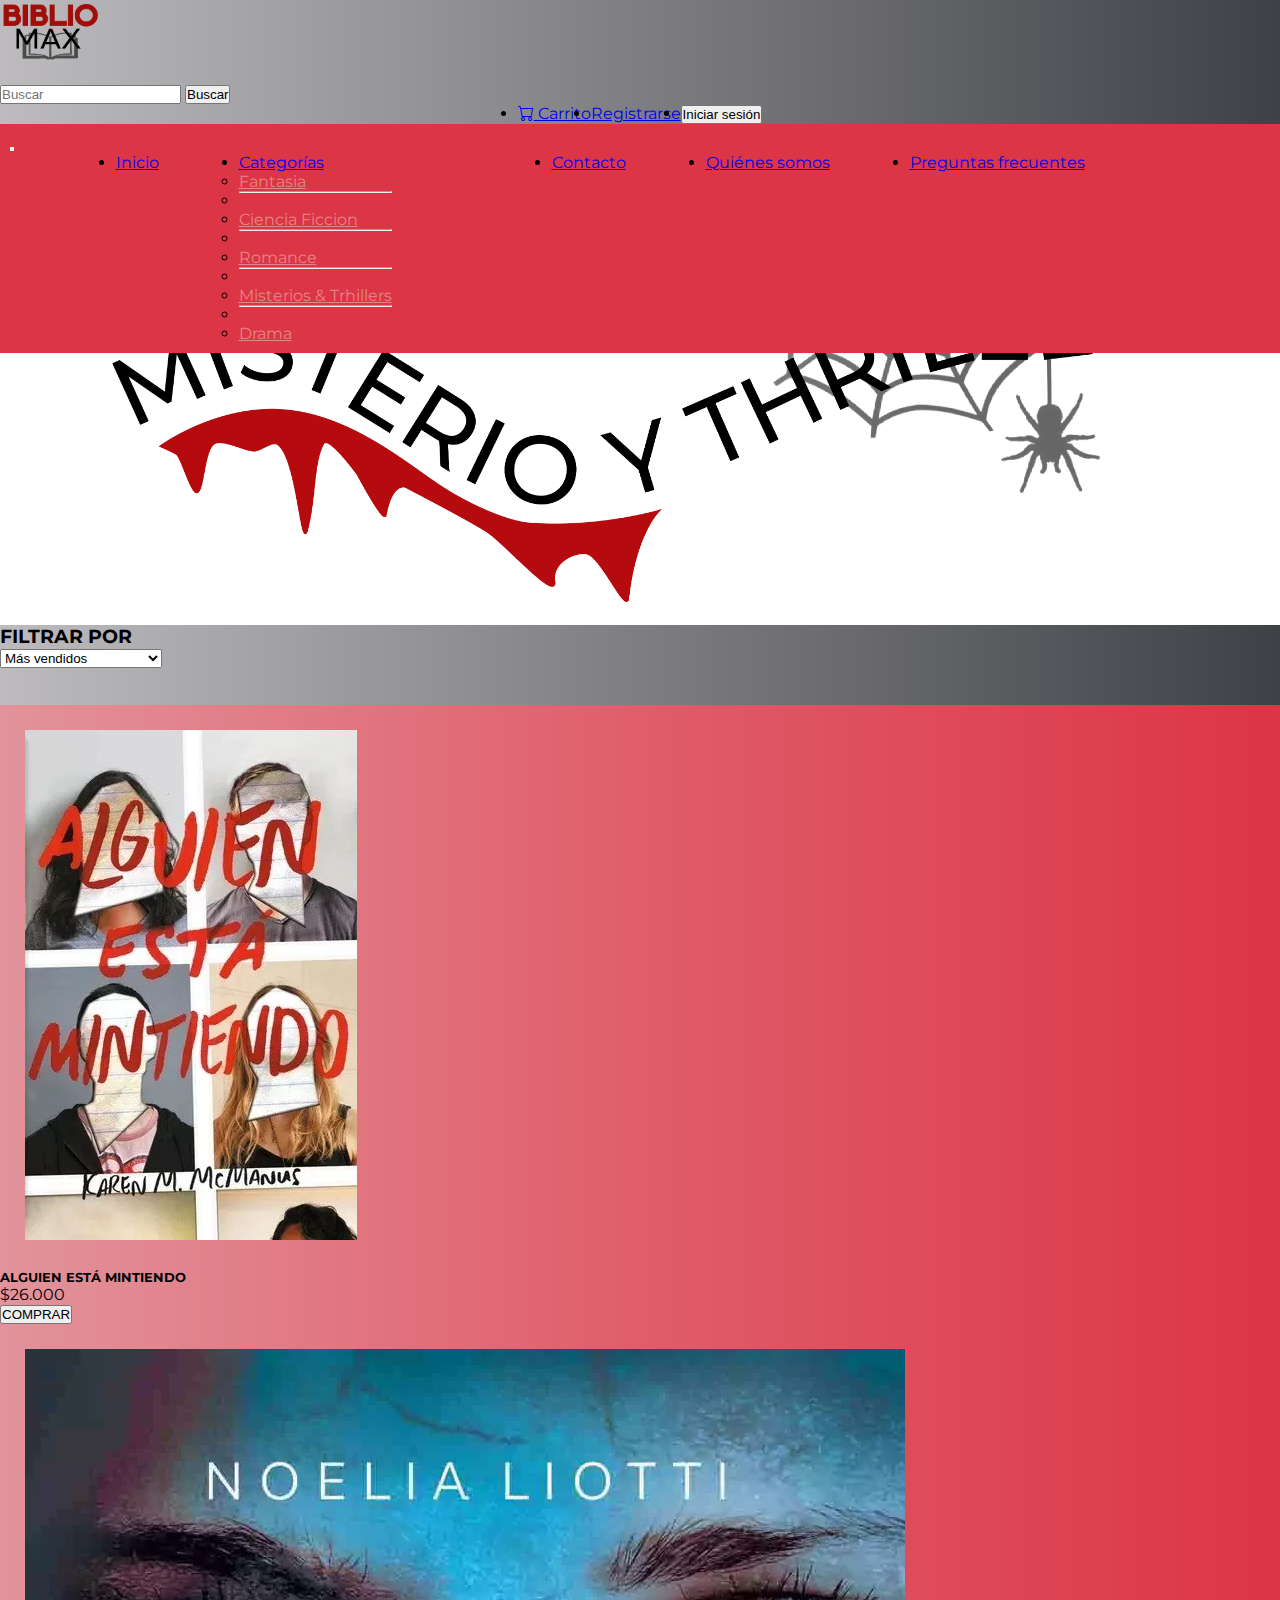
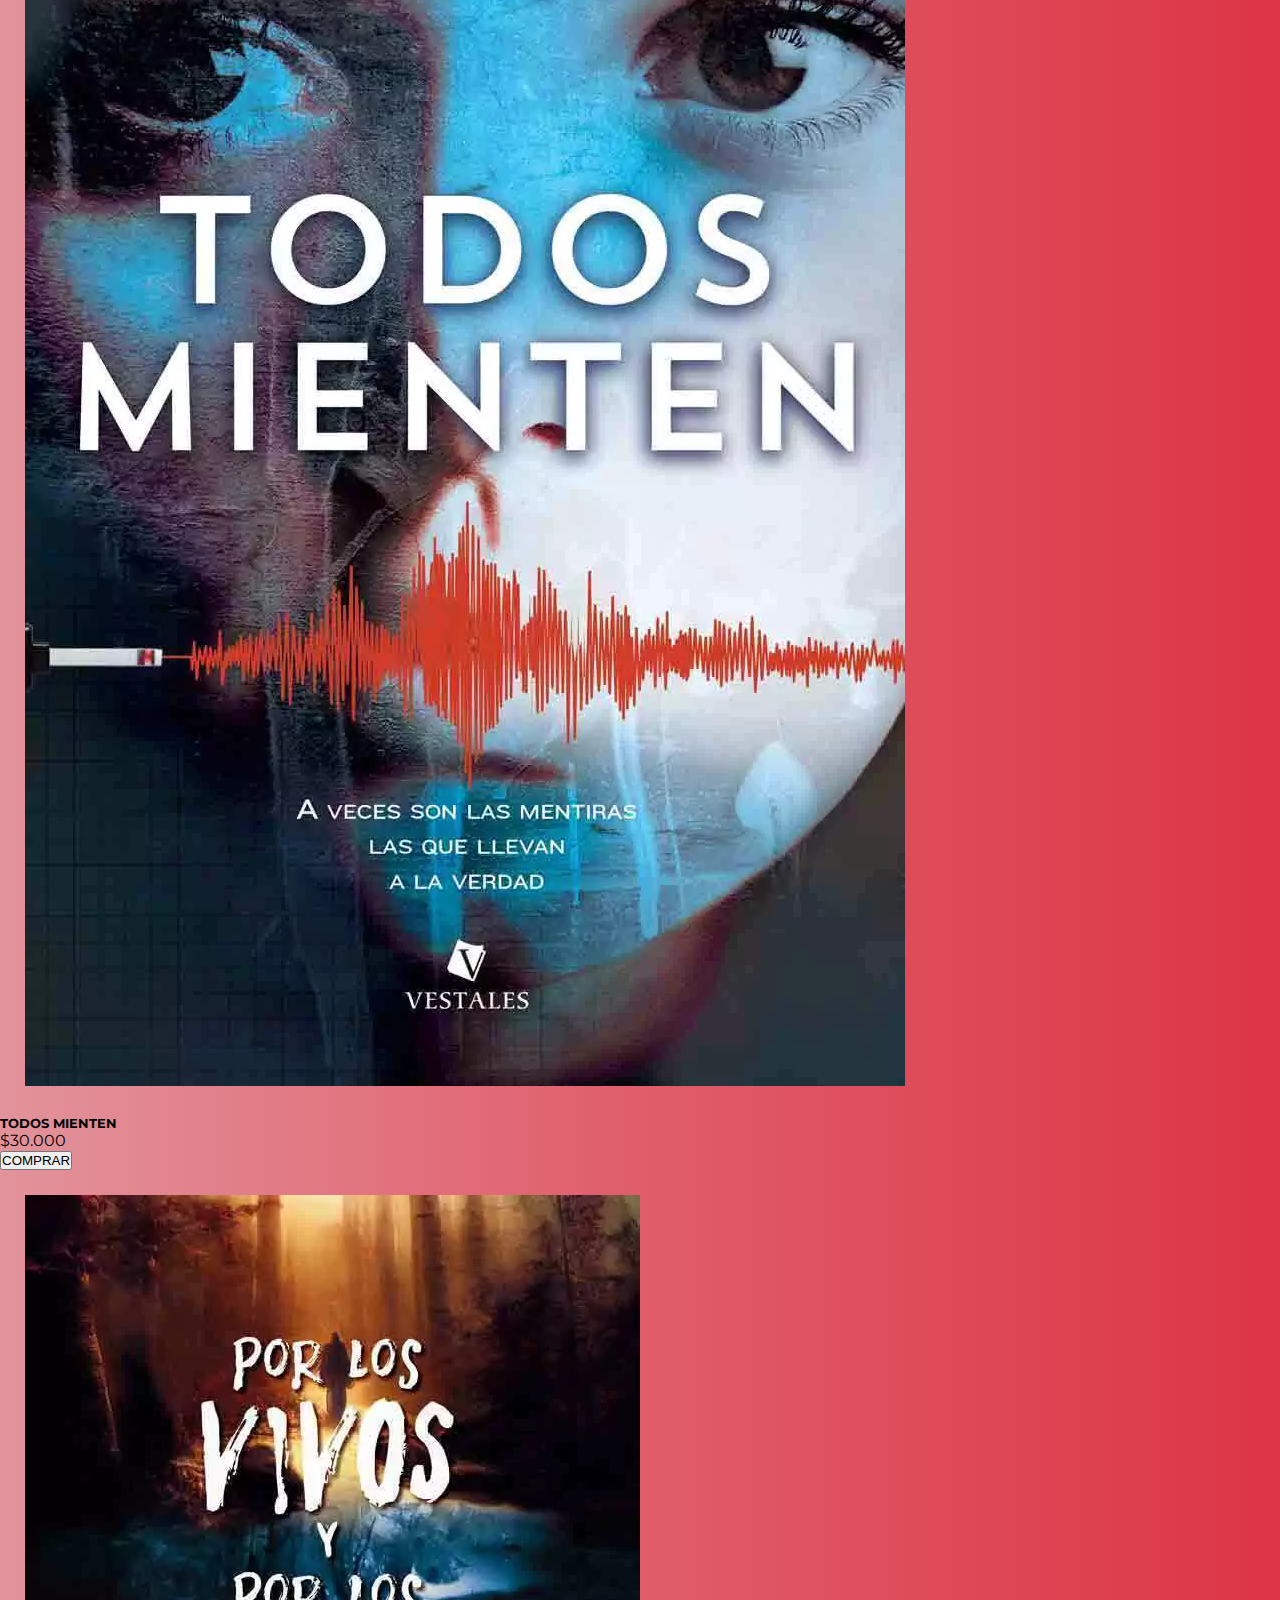
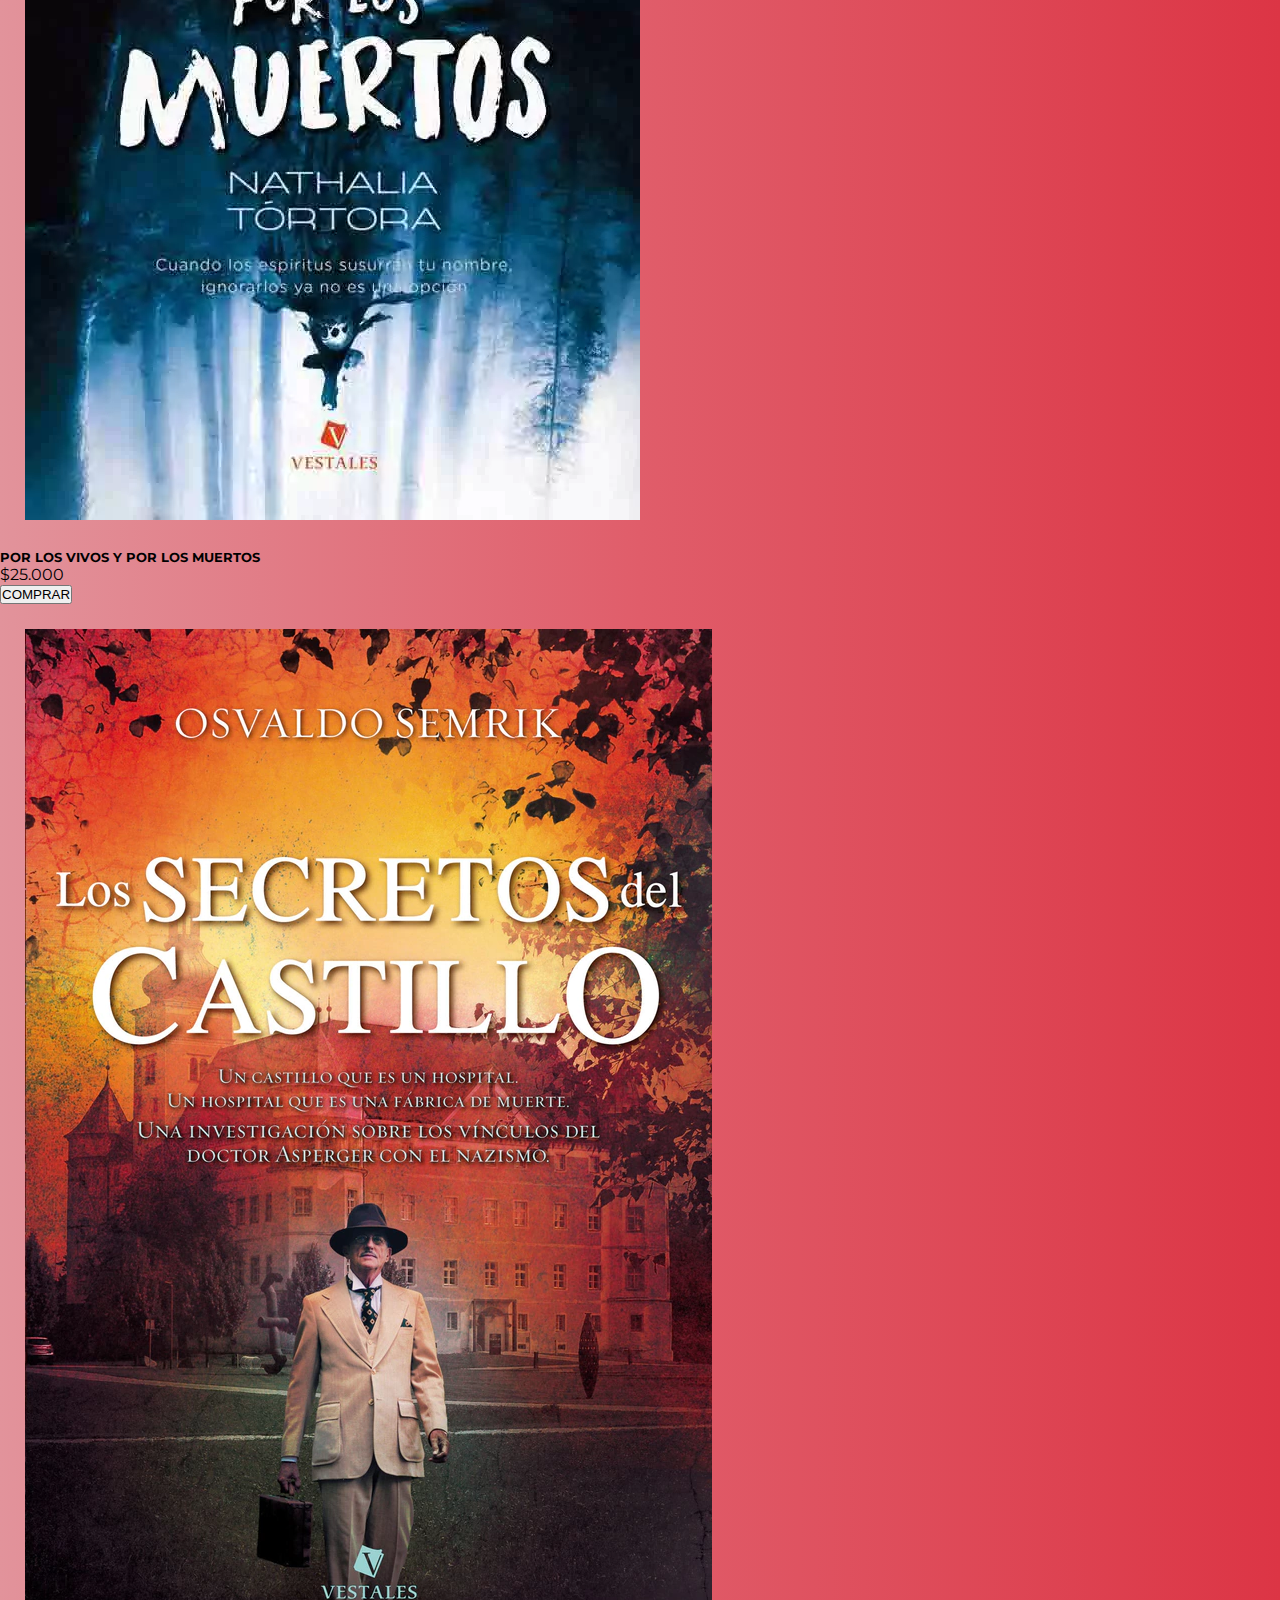
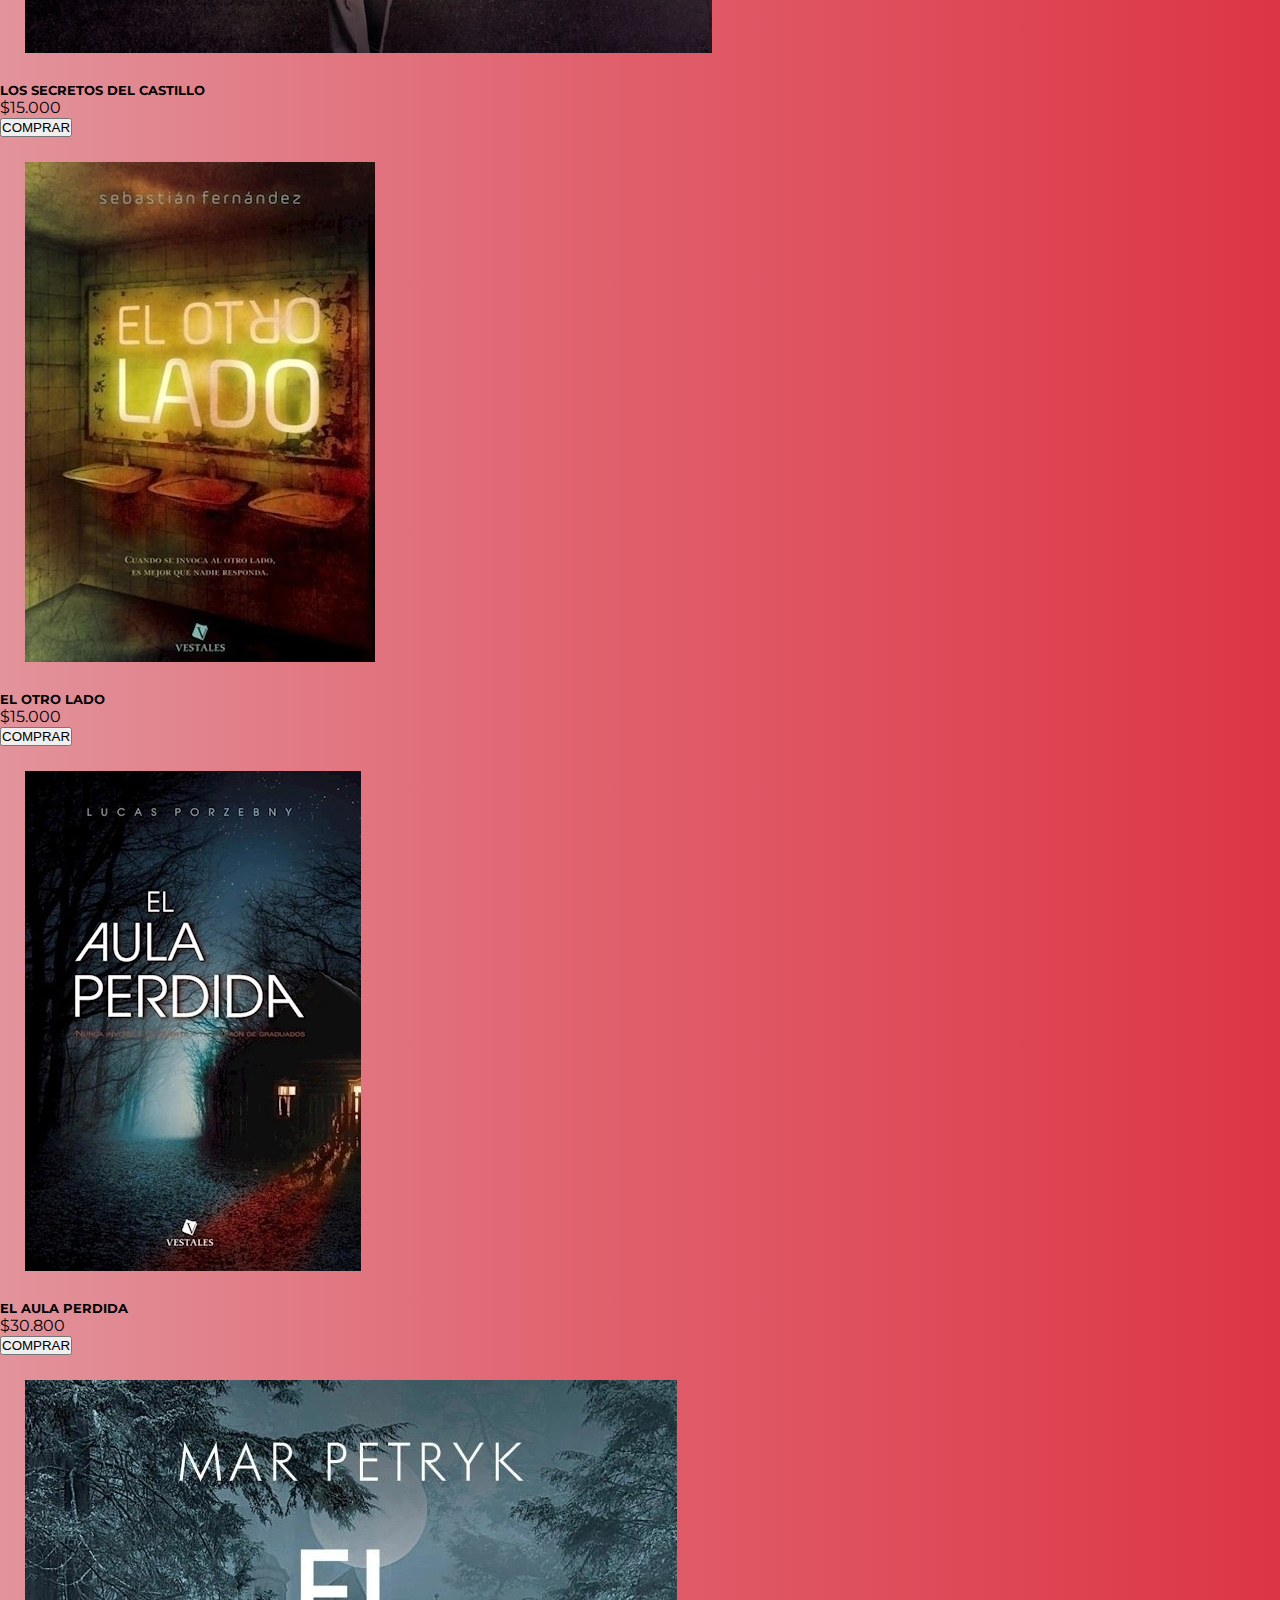
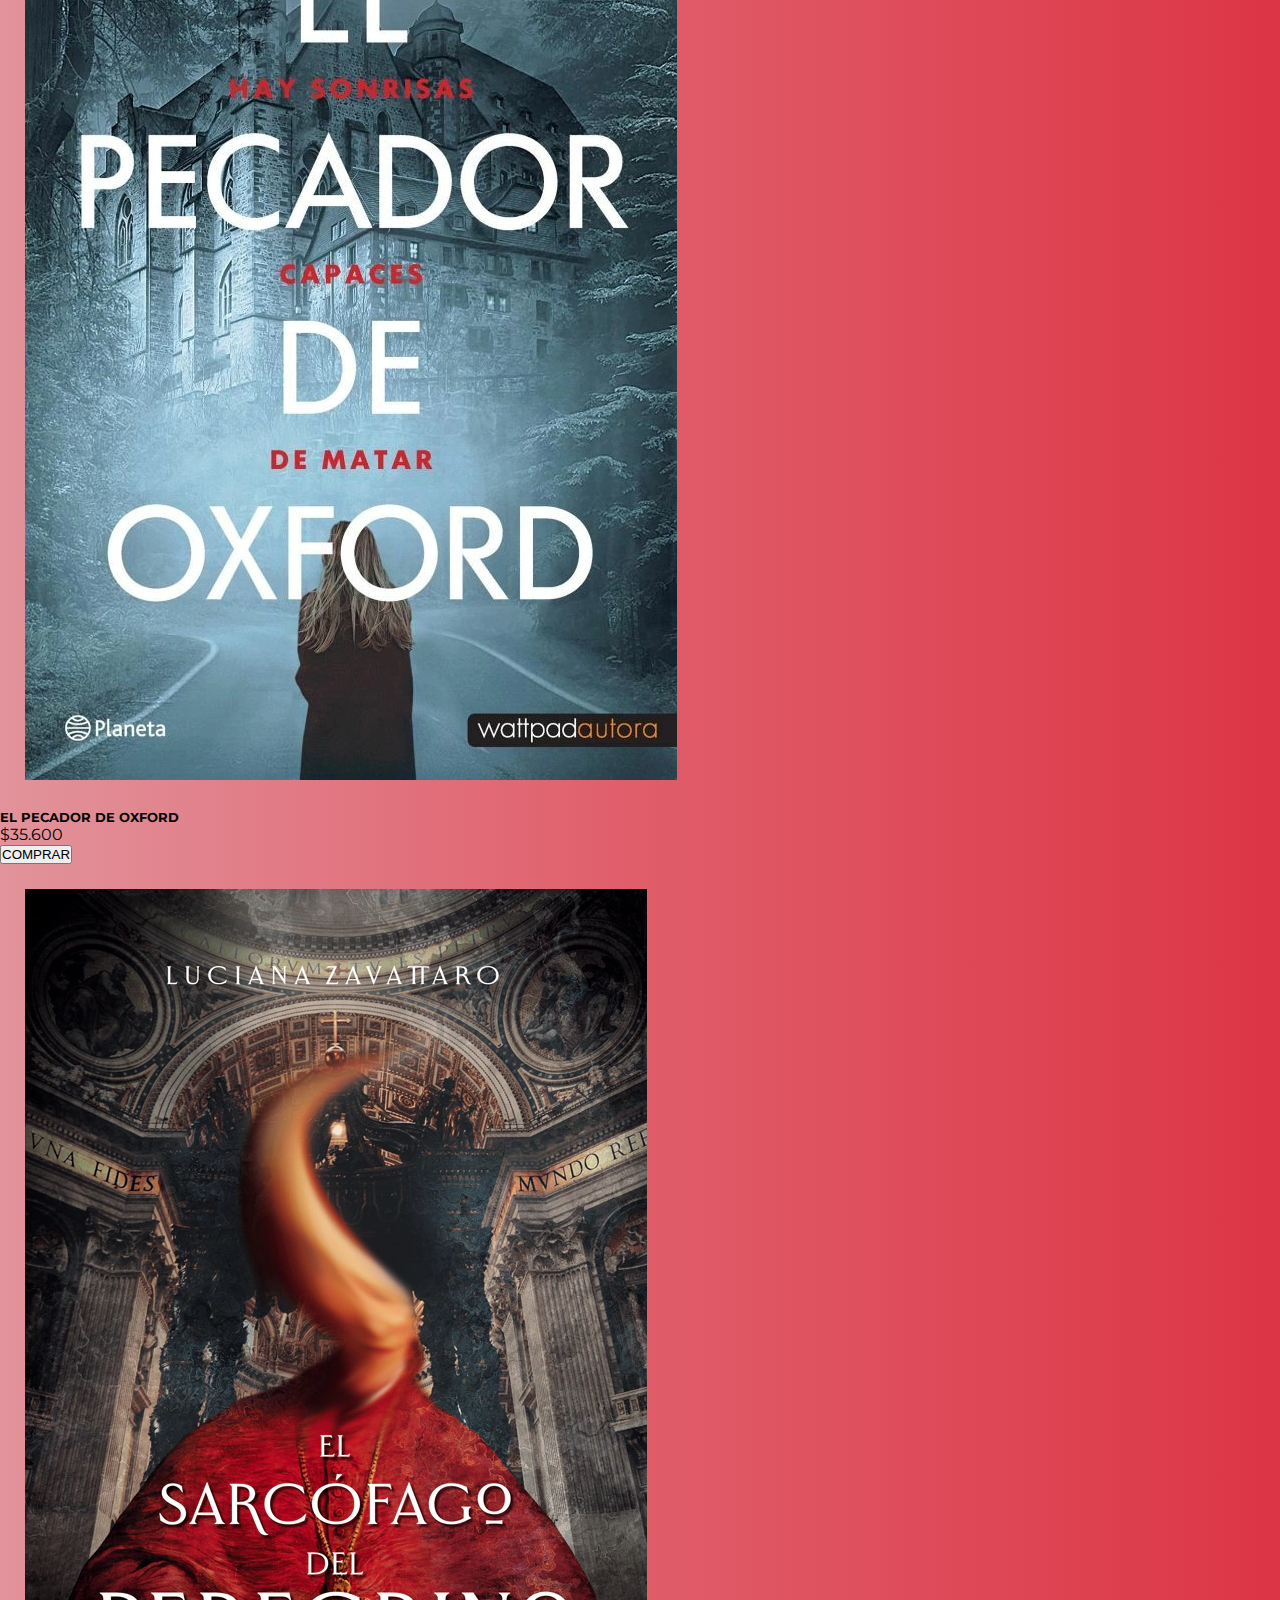
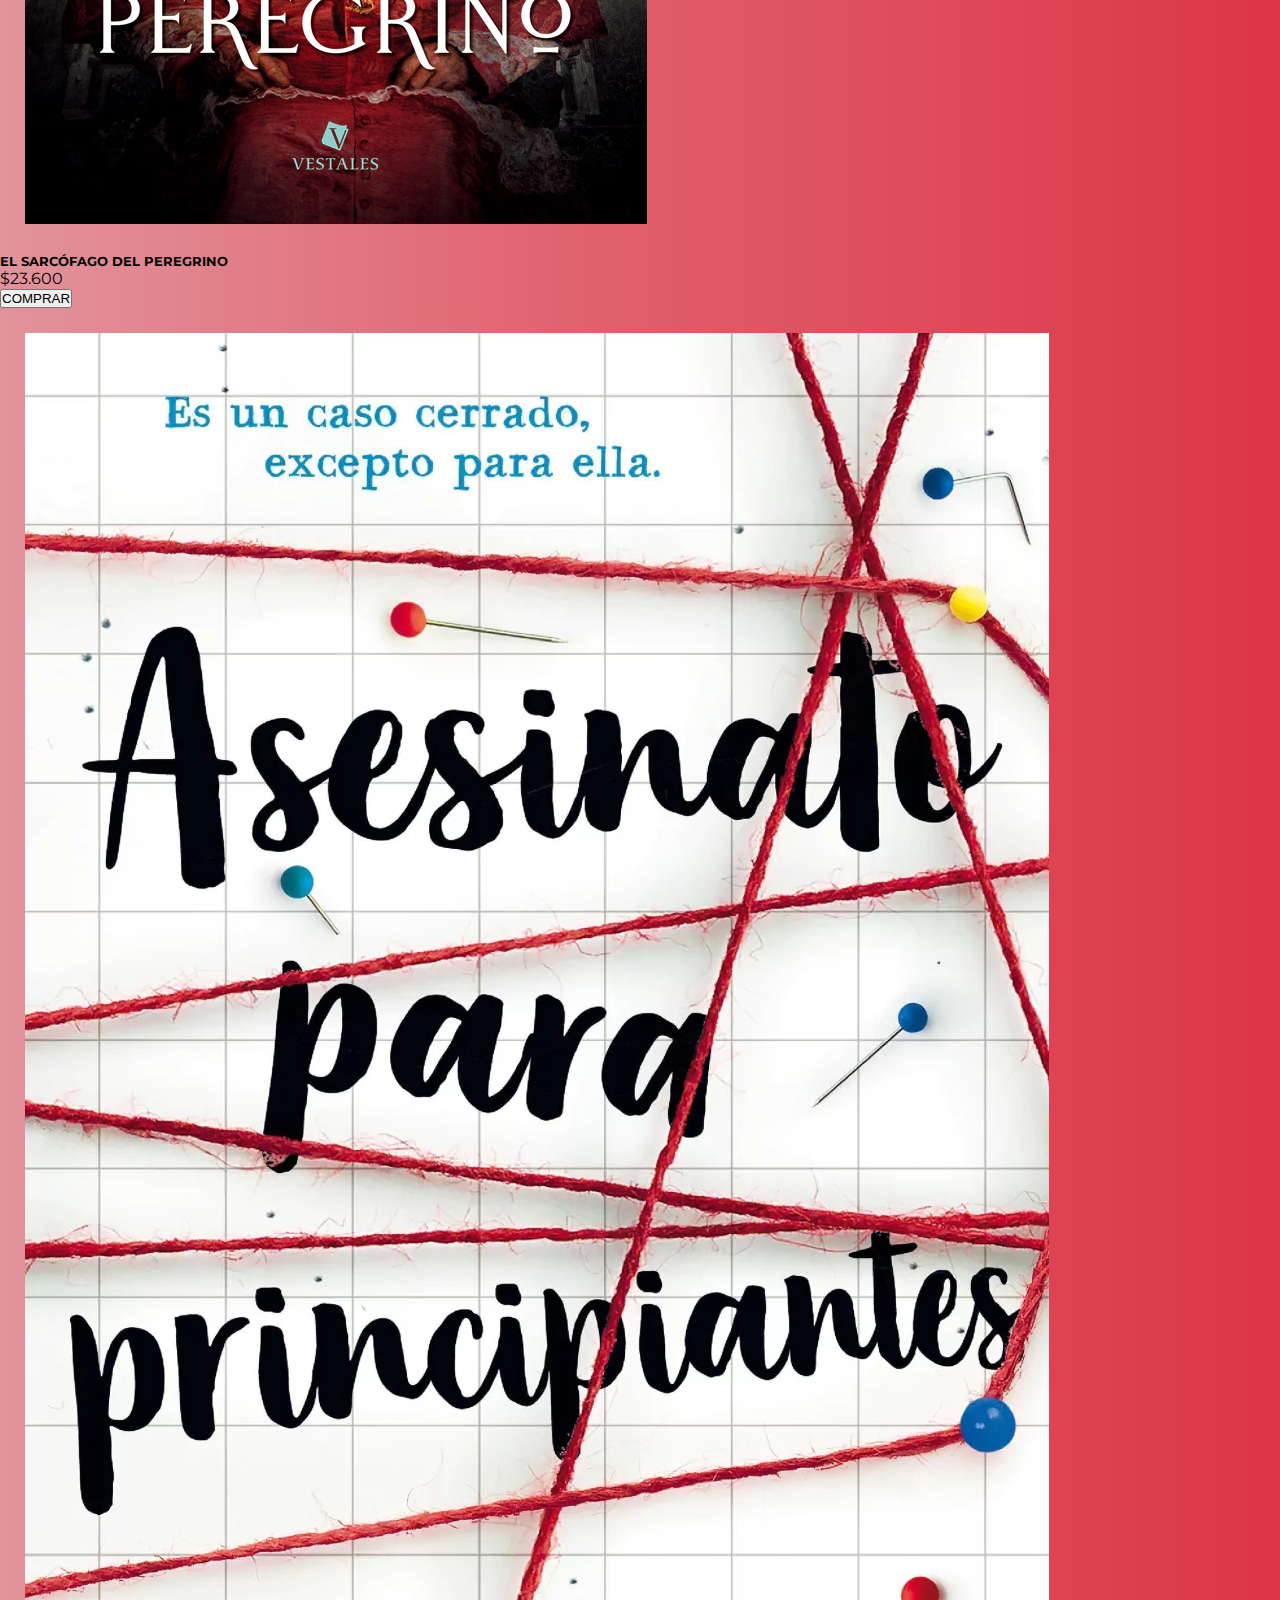
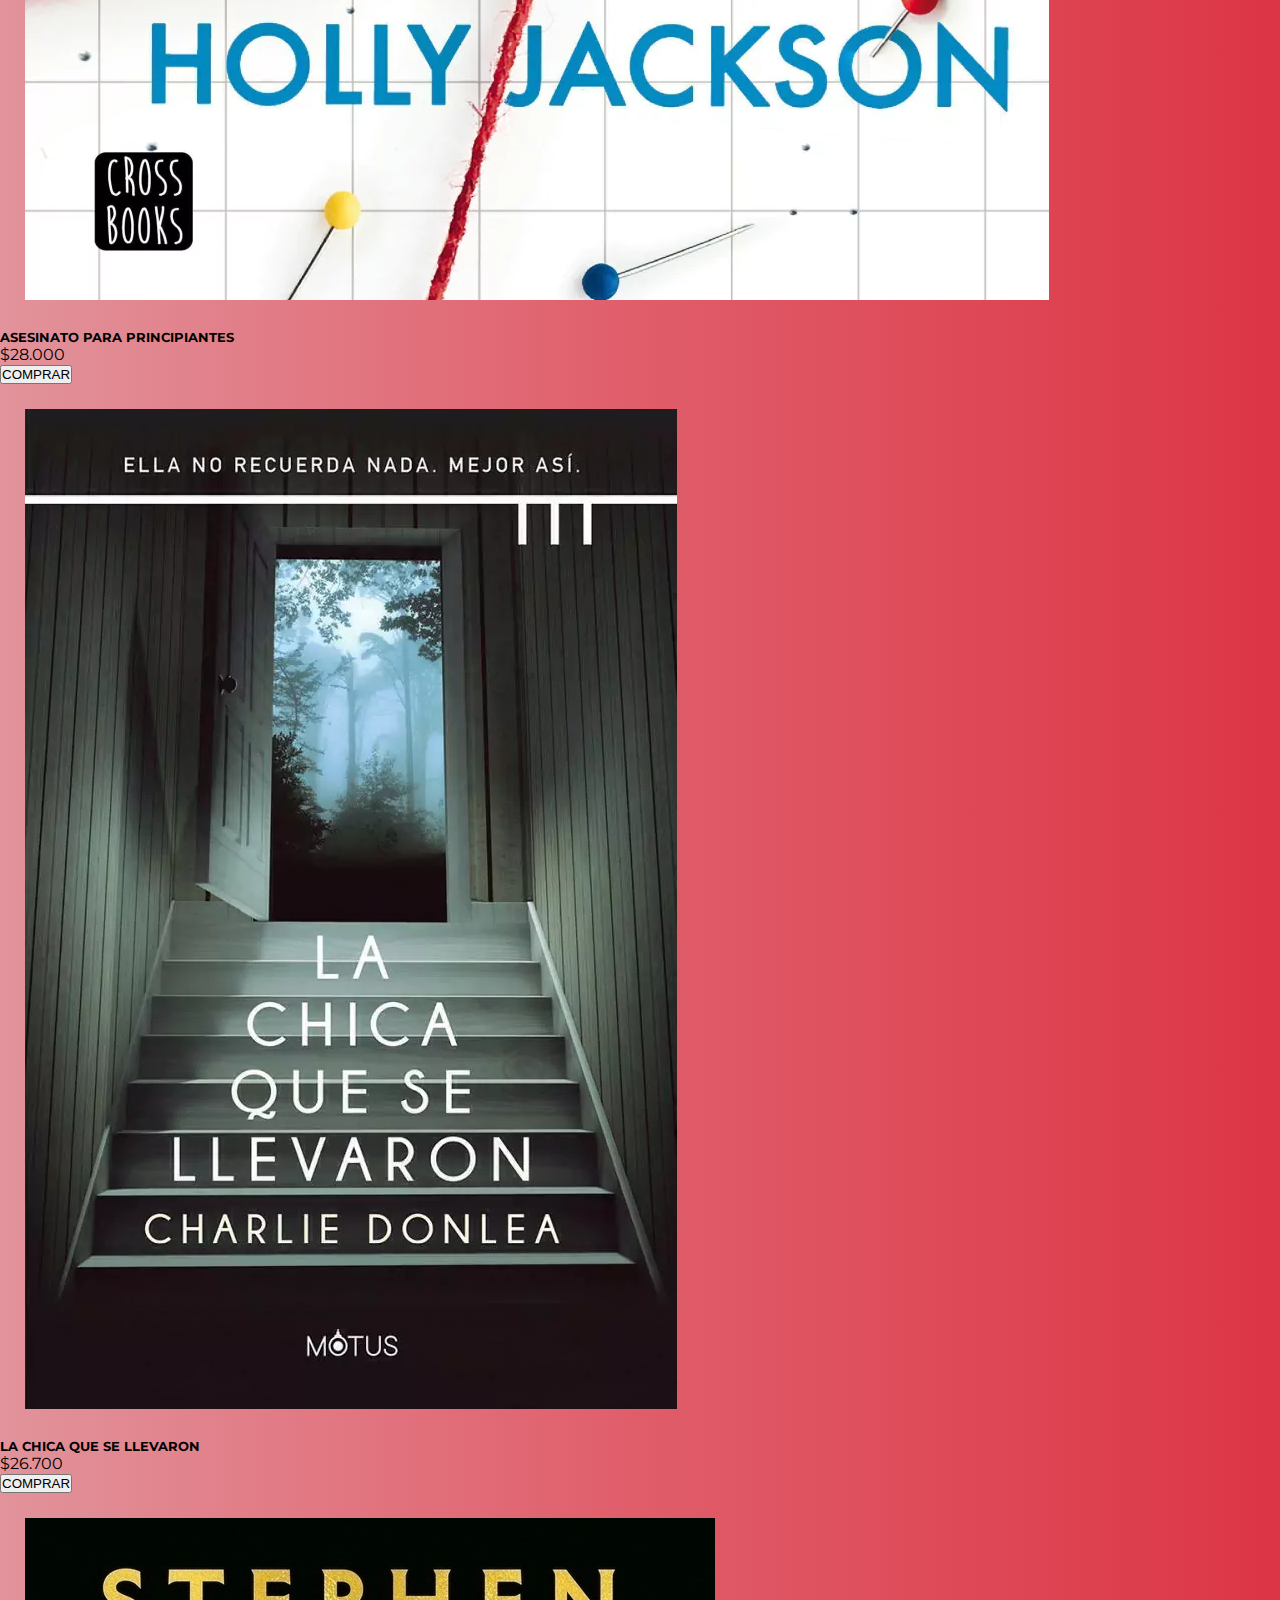
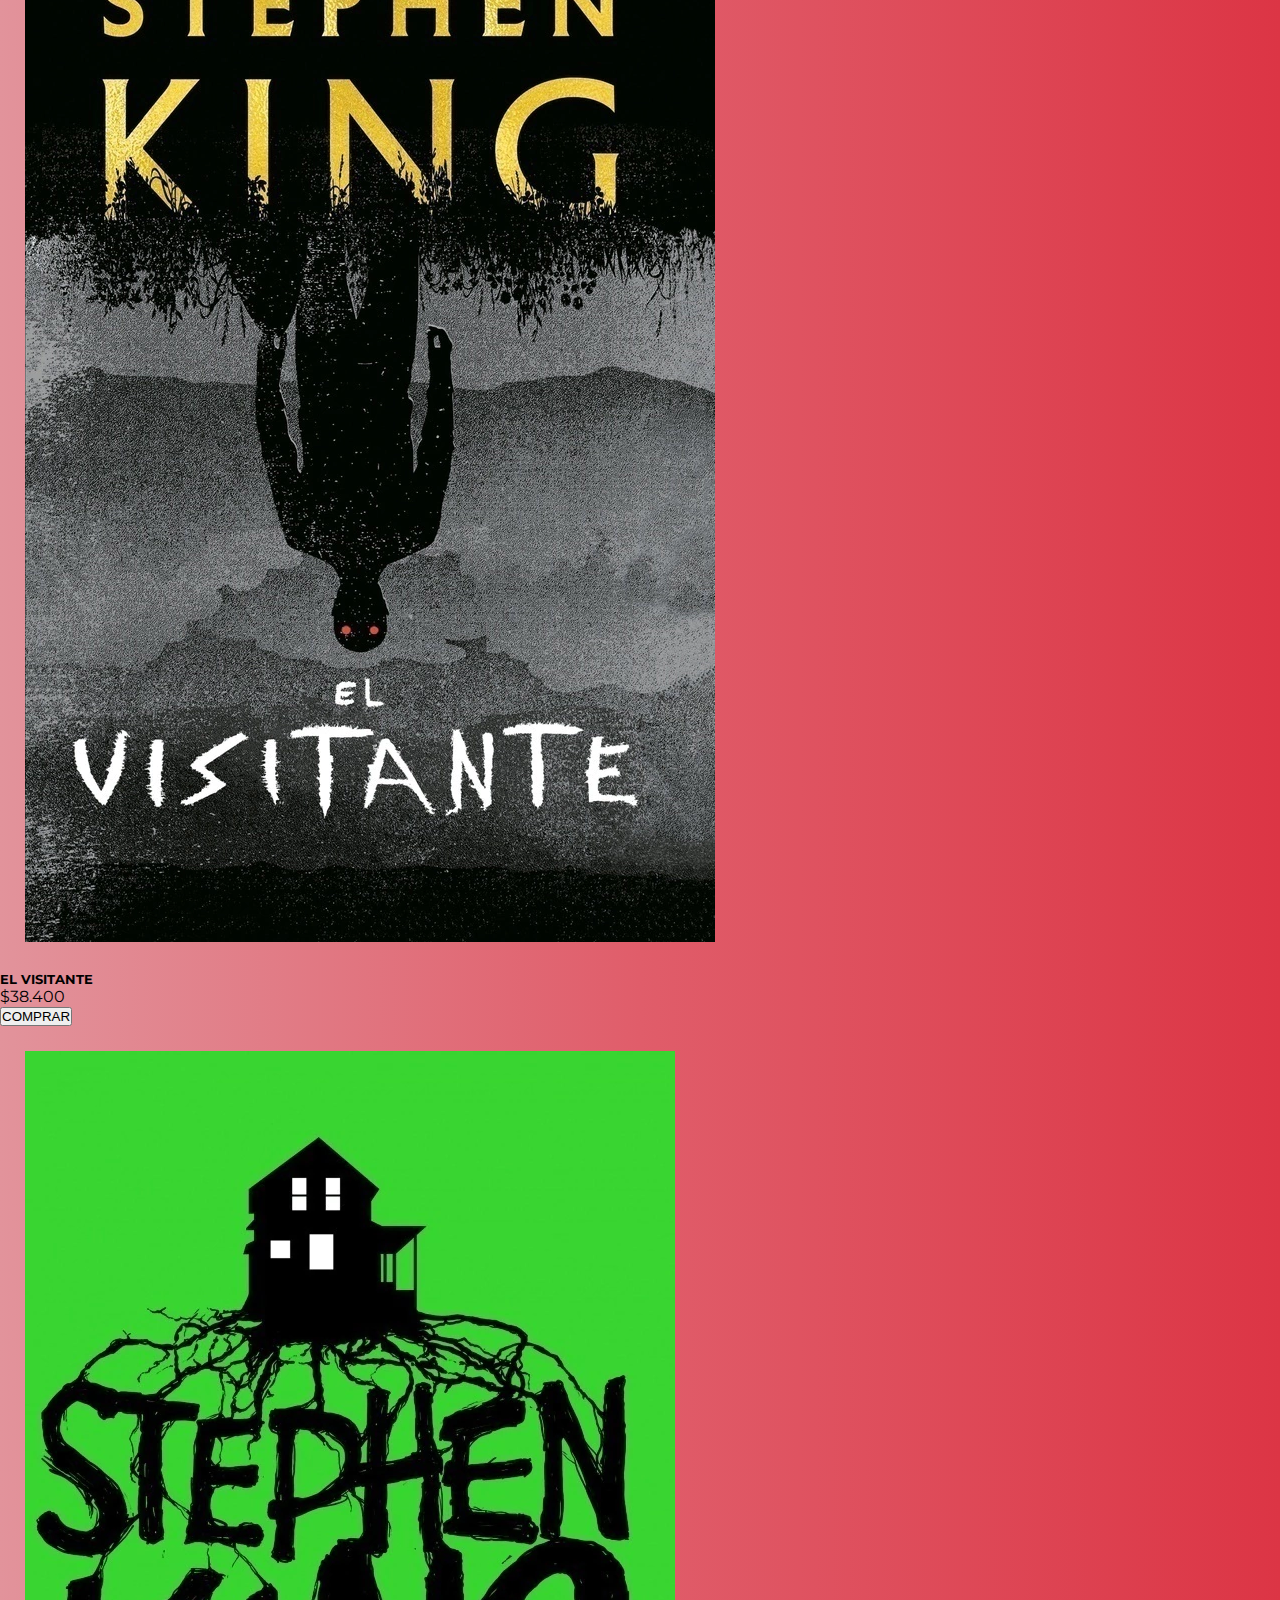
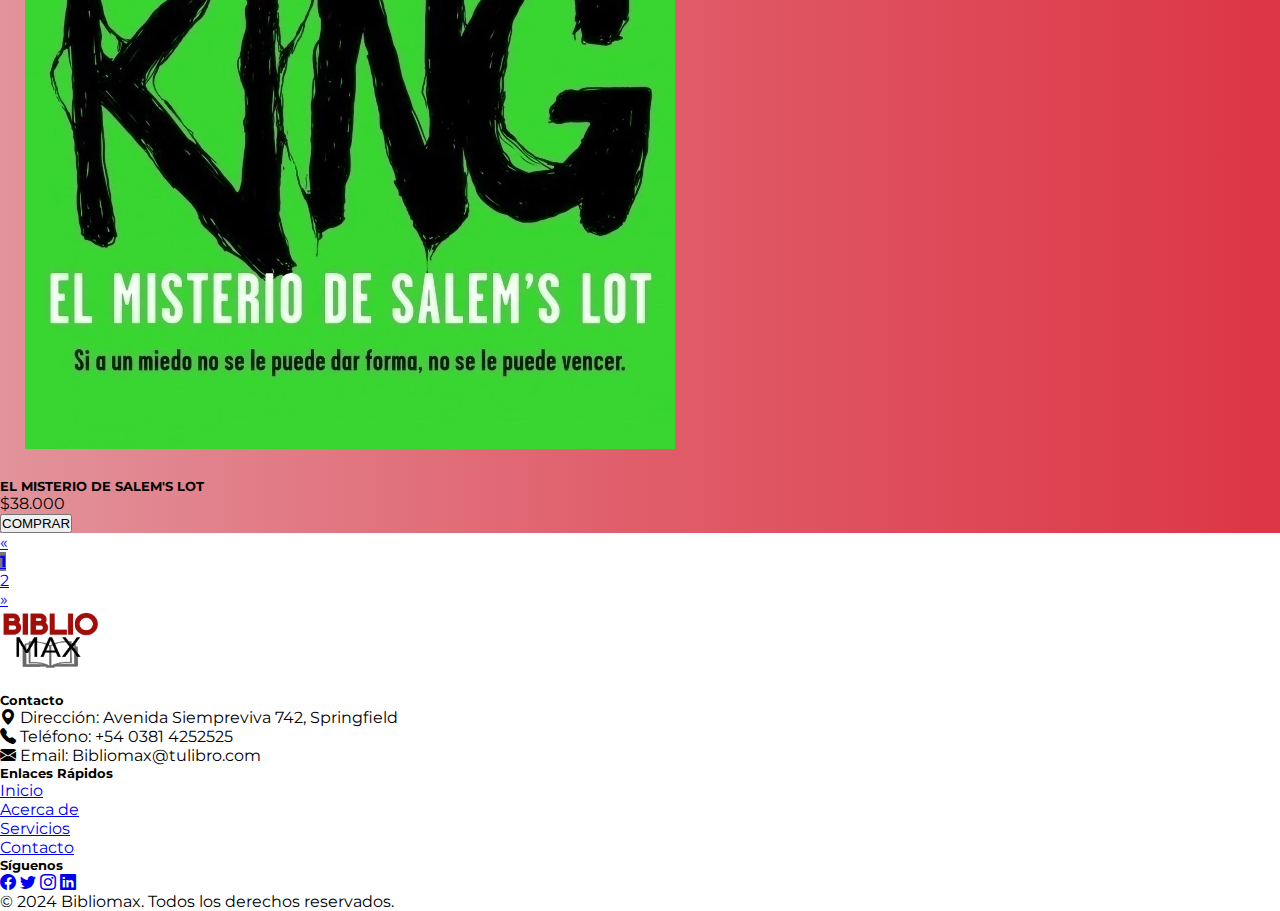
<file: PAGINA DE CATEGORIAS/index.html>
<!DOCTYPE html>
<html lang="en">
<head>
    <meta charset="UTF-8">
    <meta name="viewport" content="width=device-width, initial-scale=1.0">
    <link rel="stylesheet" href="./css/style.css">
    <link href="https://cdn.jsdelivr.net/npm/bootstrap@5.2.3/dist/css/bootstrap.min.css" rel="stylesheet" integrity="sha384-rbsA2VBKQhggwzxH7pPCaAqO46MgnOM80zW1RWuH61DGLwZJEdK2Kadq2F9CUG65" crossorigin="anonymous">
    <link href="https://unpkg.com/aos@2.3.1/dist/aos.css" rel="stylesheet">
    <link rel="stylesheet" href="https://fonts.googleapis.com/css2?family=Material+Symbols+Outlined:opsz,wght,FILL,GRAD@20..48,100..700,0..1,-50..200&icon_names=chevron_right" />
    <link rel="stylesheet" href="https://cdn.jsdelivr.net/npm/bootstrap-icons@1.11.3/font/bootstrap-icons.min.css">
    <link rel="preconnect" href="https://fonts.googleapis.com">
    <link rel="preconnect" href="https://fonts.gstatic.com" crossorigin>
    <link href="https://fonts.googleapis.com/css2?family=Montserrat&display=swap" rel="stylesheet">
    <link href="https://unpkg.com/aos@2.3.1/dist/aos.css" rel="stylesheet">
    <title>CATEGORIA TERROR 1</title>
</head>


<body>
  
 <header>
    <div class="container-fluid navbar-gradient ">
        <nav class="navbar navbar-expand-sm navbar-dark navbar-gradient">
            
            <div class="col-md-4 text-center">
                <a class="navbar-brand" href="#">
                <img src="./assets/images/logobibliomax1.png" alt="Logo" width="100">
                </a>
            </div>
            <div class="col-md-4">
                <form class="d-flex mx-auto my-auto w-100">
                <input class="form-control" type="search" placeholder="Buscar" aria-label="Buscar">
                <button class="btn btn-outline-light" type="submit">Buscar</button>
                </form>
            </div>
            <div class="col-md-4 d-flex justify-content-center">
                <ul class="navbar-nav">
                <li class="nav-item">
                    <a class="nav-link" href="#">
                    <i class="bi bi-cart"></i> Carrito
                    </a>
                </li>
                <li class="nav-item">
                    <a class="nav-link" href="#">Registrarse</a>
                </li>
                <li class="nav-item">
                    <button class="btn btn-outline-light" type="button">Iniciar sesión</button>
                </li>
                </ul>
            </div>
            </div>
        </nav>
        <nav class="navbar navbar-expand-xl navbar-dark navbar-segunda-fila">
            <div class="container">
                <button class="navbar-toggler" type="button" data-bs-toggle="collapse" data-bs-target="#navbarSupportedContent" aria-controls="navbarSupportedContent" aria-expanded="false" aria-label="Toggle navigation">
                    <span class="navbar-toggler-icon"></span>
                </button>
                <div class="collapse navbar-collapse" id="navbarSupportedContent">
                    <ul class="navbar-nav m-auto">
                        <li class="nav-item">
                            <a class="nav-link" aria-current="page" href="#">Inicio</a>
                        </li>
                        <li class="nav-item dropdown">
                            <a class="nav-link dropdown-toggle" href="#" id="navbarDropdown" role="button" data-bs-toggle="dropdown" aria-expanded="false">
                                Categorías
                            </a>
                            <ul class="dropdown-menu bg-danger" aria-labelledby="navbarDropdown">
                                <li><a class="dropdown-item" href="#">Fantasia</a></li>
                                <li><hr class="dropdown-divider"></li>
                                <li><a class="dropdown-item" href="#">Ciencia Ficcion</a></li>
                                <li><hr class="dropdown-divider"></li>
                                <li><a class="dropdown-item" href="#">Romance</a></li>
                                <li><hr class="dropdown-divider"></li>
                                <li><a class="dropdown-item" href="#">Misterios & Trhillers</a></li>
                                <li><hr class="dropdown-divider"></li>
                                <li><a class="dropdown-item" href="#">Drama</a></li>
                            </ul>
                        </li>
                        <li class="nav-item">
                            <a class="nav-link" href="#">Contacto</a>
                        </li>
                        <li class="nav-item">
                            <a class="nav-link" href="#">Quiénes somos</a>
                        </li>
                        <li class="nav-item">
                            <a class="nav-link" href="#">Preguntas frecuentes</a>
                        </li>
                    </ul>
                </div>
            </div>
        </nav>
    </div>
    </div>     
    </div>


 </header>
           
    <div class="scroll">
        
    </div>
      <!-- indicador de inicio etc -->
    <main> 
      <div class="m-3">
    <a href="" class="text-decoration-none color link-dark" >INICIO <i class="bi bi-chevron-right"></i> CATEGORÍA MISTERIO Y THRILLER</a>
      </div>

     <!-- BIENVENIDA A LA CATEGORIA -->
<div class="container" style="display: flex; justify-content: center;">
  <div data-aos="fade-down" data-aos-delay="900" data-aos-duration="1000">
    <img id="bienvenida" src="./assets/images/banner-terror2.png" alt="" width="1100px" style="max-width: 100%; height: auto;"> 
  </div>
</div>
</main>

<br>
<!-- FILTRAR POR -->
      <section class="d-flex justify-content-center">
        <div class="d-flex align-items-center">
          <h3 style="margin-right: 20px;"> FILTRAR POR</h3>
          <select name="">
            <option value="1">Más vendidos</option>
            <option value="2">Precio: menor a mayor</option>
            <option value="3">Precio: mayor a menor</option>
            <option value="4">A - Z</option>
            <option value="5">Z - A</option>
            <option value="6">Más nuevo al más viejo</option>
            <option value="7">Más viejo al más nuevo</option>
        </select>
        </div>
      </section>


      <!-- CATEGORIAS LIBROS -->
    <div class="p-5 m-5 mt-3">
      <div class="row justify-content-center">
          <div class="col-12 col-sm-6 col-md-3 p-2">
              <div class="card" style="width: 100%;">
                  <img src="./assets/images/thriller8.webp" class="card-img-top" alt="...">
                  <div class="card-body text-center text-white">
                      <h5>ALGUIEN ESTÁ MINTIENDO</h5>
                      <p class="card-text">$26.000</p>
                      <button type="button" class="btn btn-outline-light">COMPRAR</button>
                  </div>
              </div>
          </div>
          <div class="col-12 col-sm-6 col-md-3 p-2">
              <div class="card" style="width: 100%;">
                  <img src="./assets/images/thriller2.webp" class="card-img-top" alt="...">
                  <div class="card-body text-center text-white">
                      <h5 class="card-title">TODOS MIENTEN</h5>
                      <p class="card-text">$30.000</p>
                      <button type="button" class="btn btn-outline-light">COMPRAR</button>
                  </div>
              </div>
          </div>
          <div class="col-12 col-sm-6 col-md-3 p-2">
              <div class="card" style="width: 100%;">
                  <img src="./assets/images/thriller3.webp" class="card-img-top" alt="...">
                  <div class="card-body text-center text-white">
                      <h5 class="card-title">POR LOS VIVOS Y POR LOS MUERTOS</h5>
                      <p class="card-text">$25.000</p>
                      <button type="button" class="btn btn-outline-light">COMPRAR</button>
                  </div>
              </div>
          </div>
          <div class="col-12 col-sm-6 col-md-3 p-2">
              <div class="card" style="width: 100%;">
                  <img src="./assets/images/thriller4.webp" class="card-img-top" alt="...">
                  <div class="card-body text-center text-white">
                      <h5 class="card-title">LOS SECRETOS DEL CASTILLO</h5>
                      <p class="card-text">$15.000</p>
                      <button type="button" class="btn btn-outline-light">COMPRAR</button>
                  </div>
              </div>
          </div>
          <div class="col-12 col-sm-6 col-md-3 p-2">
            <div class="card" style="width: 100%;">
                <img src="./assets/images/thriller5.webp" class="card-img-top" alt="...">
                <div class="card-body text-center text-white">
                    <h5 class="card-title">EL OTRO LADO</h5>
                    <p class="card-text"> $15.000</p>
                    <button type="button" class="btn btn-outline-light">COMPRAR</button>
                </div>
            </div>
        </div>
        <div class="col-12 col-sm-6 col-md-3 p-2">
          <div class="card" style="width: 100%;">
              <img src="./assets/images/thriller6.webp" class="card-img-top" alt="...">
              <div class="card-body text-center text-white">
                  <h5 class="card-title">EL AULA PERDIDA</h5>
                  <p class="card-text">$30.800</p>
                  <button type="button" class="btn btn-outline-light">COMPRAR</button>
              </div>
          </div>
      </div>
      <div class="col-12 col-sm-6 col-md-3 p-2">
        <div class="card" style="width: 100%;">
            <img src="./assets/images/thriller7.webp" class="card-img-top" alt="...">
            <div class="card-body text-center text-white">
                <h5 class="card-title">EL PECADOR DE OXFORD</h5>
                <p class="card-text">$35.600</p>
                <button type="button" class="btn btn-outline-light">COMPRAR</button>
            </div>
        </div>
    </div>
    <div class="col-12 col-sm-6 col-md-3 p-2">
      <div class="card" style="width: 100%;">
          <img src="./assets/images/thriller1.webp" class="card-img-top" alt="...">
          <div class="card-body text-center text-white">
              <h5 class="card-title">EL SARCÓFAGO DEL PEREGRINO</h5>
              <p class="card-text">$23.600</p>
              <button type="button" class="btn btn-outline-light">COMPRAR</button>
          </div>
      </div>
  </div>
  <div class="col-12 col-sm-6 col-md-3 p-2">
    <div class="card" style="width: 100%;">
        <img src="./assets/images/thriller9.webp" class="card-img-top" alt="...">
        <div class="card-body text-center text-white">
            <h5 class="card-title">ASESINATO PARA PRINCIPIANTES</h5>
            <p class="card-text">$28.000</p>
            <button type="button" class="btn btn-outline-light">COMPRAR</button>
        </div>
    </div>
</div>
<div class="col-12 col-sm-6 col-md-3 p-2">
  <div class="card" style="width: 100%;">
      <img src="./assets/images/thriller10.webp" class="card-img-top" alt="...">
      <div class="card-body text-center text-white">
          <h5 class="card-title">LA CHICA QUE SE LLEVARON</h5>
          <p class="card-text">$26.700</p>
          <button type="button" class="btn btn-outline-light">COMPRAR</button>
      </div>
  </div>
</div>
<div class="col-12 col-sm-6 col-md-3 p-2">
  <div class="card" style="width: 100%;">
      <img src="./assets/images/thriller11.webp" class="card-img-top" alt="...">
      <div class="card-body text-center text-white">
          <h5 class="card-title">EL VISITANTE</h5>
          <p class="card-text">$38.400</p>
          <button type="button" class="btn btn-outline-light">COMPRAR</button>
      </div>
  </div>
</div>
<div class="col-12 col-sm-6 col-md-3 p-2">
  <div class="card" style="width: 100%;">
      <img src="./assets/images/thriller12.webp" class="card-img-top" alt="...">
      <div class="card-body text-center text-white">
          <h5 class="card-title">EL MISTERIO DE SALEM'S LOT</h5>
          <p class="card-text">$38.000</p>
          <button type="button" class="btn btn-outline-light">COMPRAR</button>
      </div>
  </div>
</div>

      </div>
  </div>

  <!-- PAGINACION -->
      <nav aria-label="Page navigation example">
        <ul class="pagination justify-content-center">
          <li class="page-item">
            <a class="page-link text-dark disabled" href="#" aria-label="Previous" >
              <span aria-hidden="true">&laquo;</span>
            </a>
          </li>
          <li class="page-item active"><a class="page-link text-dark" style="background-color: rgb(119, 119, 119); border-color: rgb(104, 104, 107); font-weight: bold;"  href="#">1</a></li>
          <li class="page-item"><a class="page-link text-dark" href="http://127.0.0.1:5502/index.html">2</a></li>
          <li class="page-item">
            <a class="page-link text-dark" href="http://127.0.0.1:5502/index.html" aria-label="Next">
              <span aria-hidden="true">&raquo;</span>
            </a>
          </li>
        </ul>
      </nav>
  
    
      
      <footer class="bg-dark text-light py-4 mt-4">
        <div class="container">
            <div class="row">
                <div class="col-md-2">
                    <img src="./assets/images/logobibliomax1.png" alt="Logo" width="100" class="mb-3">
                </div>
                <!-- Sección Información de Contacto -->
                <div class="col-md-3">
                    <h5>Contacto</h5>
                    <p><i class="bi bi-geo-alt-fill"></i> Dirección: Avenida Siempreviva 742, Springfield</p>
                    <p><i class="bi bi-telephone-fill"></i> Teléfono: +54 0381 4252525</p>
                    <p><i class="bi bi-envelope-fill"></i> Email: Bibliomax@tulibro.com</p>
                </div>
                <!-- Sección Enlaces Rápidos -->
                <div class="col-md-3">
                    <h5>Enlaces Rápidos</h5>
                    <ul class="list-unstyled">
                        <li><a href="#" class="text-light">Inicio</a></li>
                        <li><a href="#" class="text-light">Acerca de</a></li>
                        <li><a href="#" class="text-light">Servicios</a></li>
                        <li><a href="#" class="text-light">Contacto</a></li>
                    </ul>
                </div>
                <!-- Sección Redes Sociales -->
                <div class="col-md-3">
                    <h5>Síguenos</h5>
                    <a href="#" class="text-light me-3"><i class="bi bi-facebook"></i></a>
                    <a href="#" class="text-light me-3"><i class="bi bi-twitter"></i></a>
                    <a href="#" class="text-light me-3"><i class="bi bi-instagram"></i></a>
                    <a href="#" class="text-light"><i class="bi bi-linkedin"></i></a>
                </div>
            </div>
            <div class="text-center mt-4">
                <p>&copy; 2024 Bibliomax. Todos los derechos reservados.</p>
            </div>
        </div>
    </footer>
    
    <script src="https://cdn.jsdelivr.net/npm/@popperjs/core@2.11.6/dist/umd/popper.min.js" integrity="sha384-oBqDVmMz9ATKxIep9tiCxS/Z9fNfEXiDAYTujMAeBAsjFuCZSmKbSSUnQlmh/jp3" crossorigin="anonymous"></script>
<script src="https://cdn.jsdelivr.net/npm/bootstrap@5.2.3/dist/js/bootstrap.min.js" integrity="sha384-cuYeSxntonz0PPNlHhBs68uyIAVpIIOZZ5JqeqvYYIcEL727kskC66kF92t6Xl2V" crossorigin="anonymous"></script>
<script src="https://unpkg.com/aos@2.3.1/dist/aos.js"></script>
    <script>
      AOS.init();
    </script>
</body>

</html>
</file>
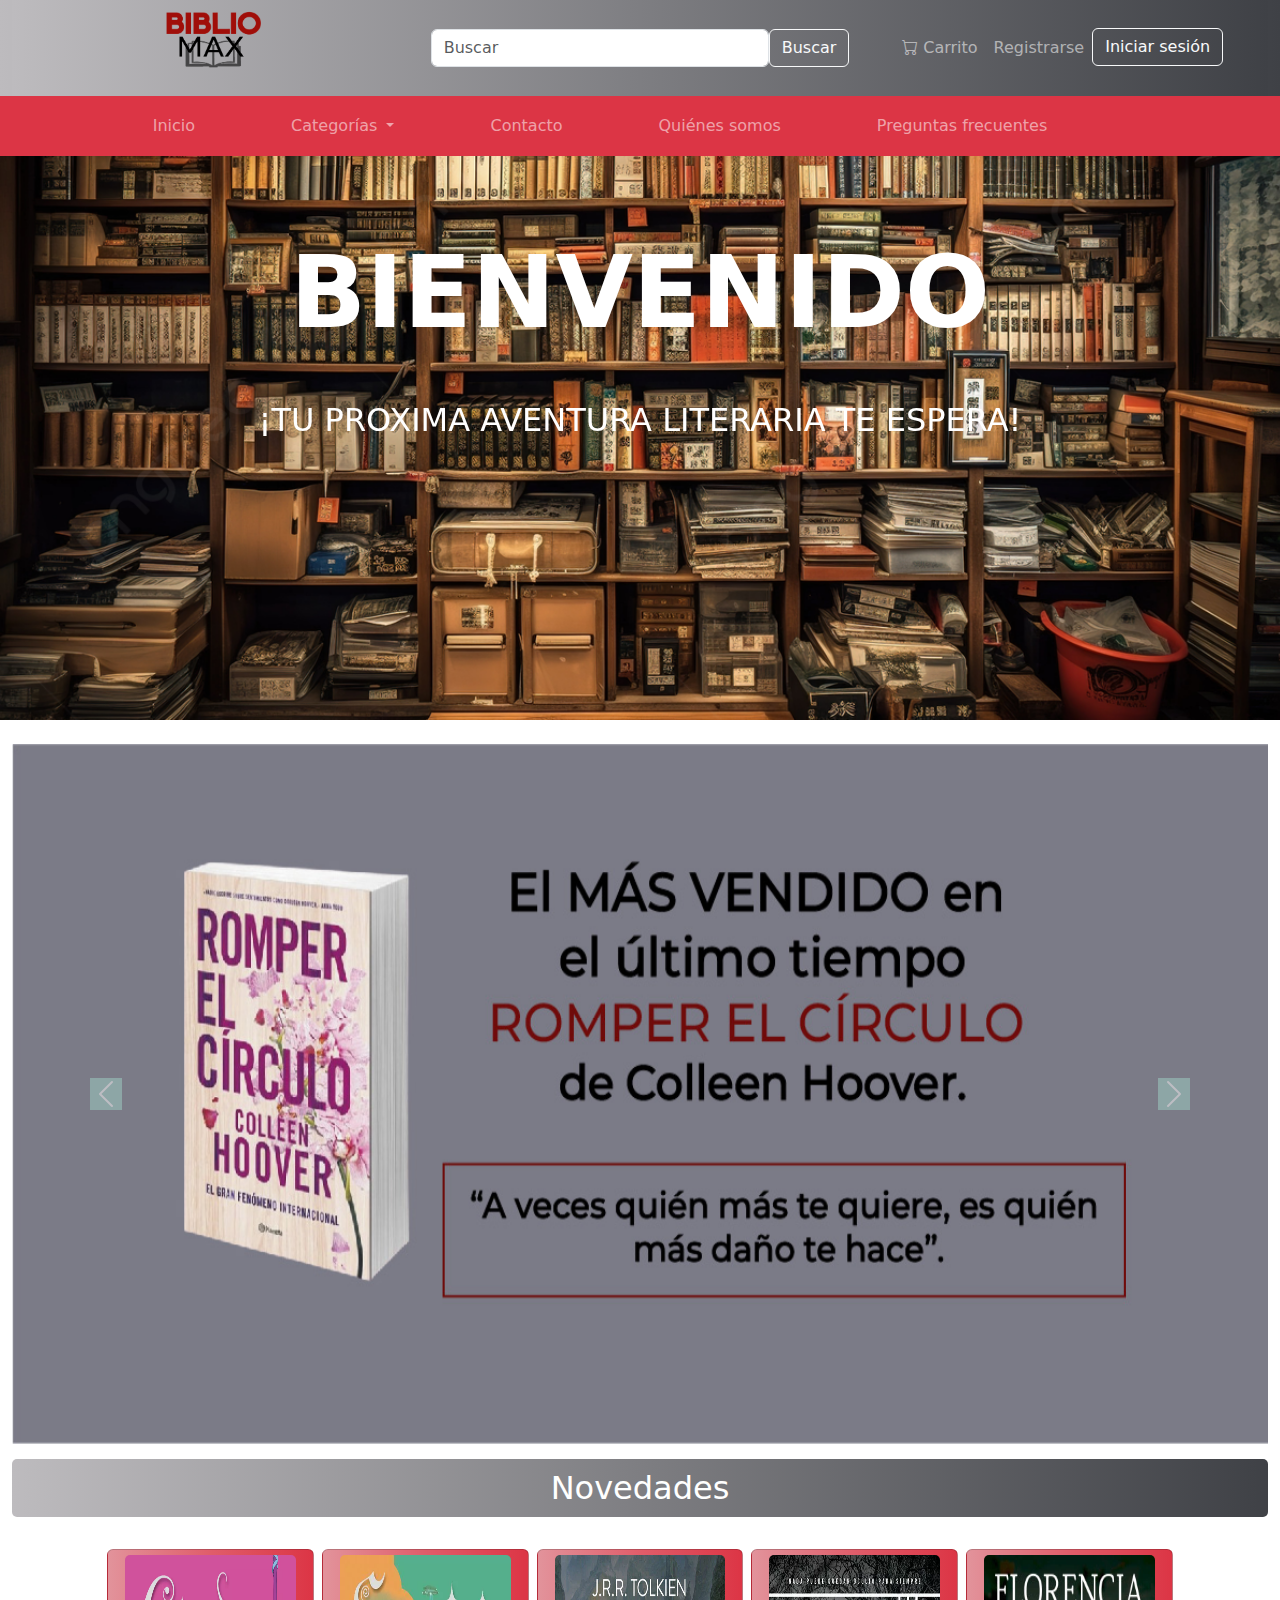
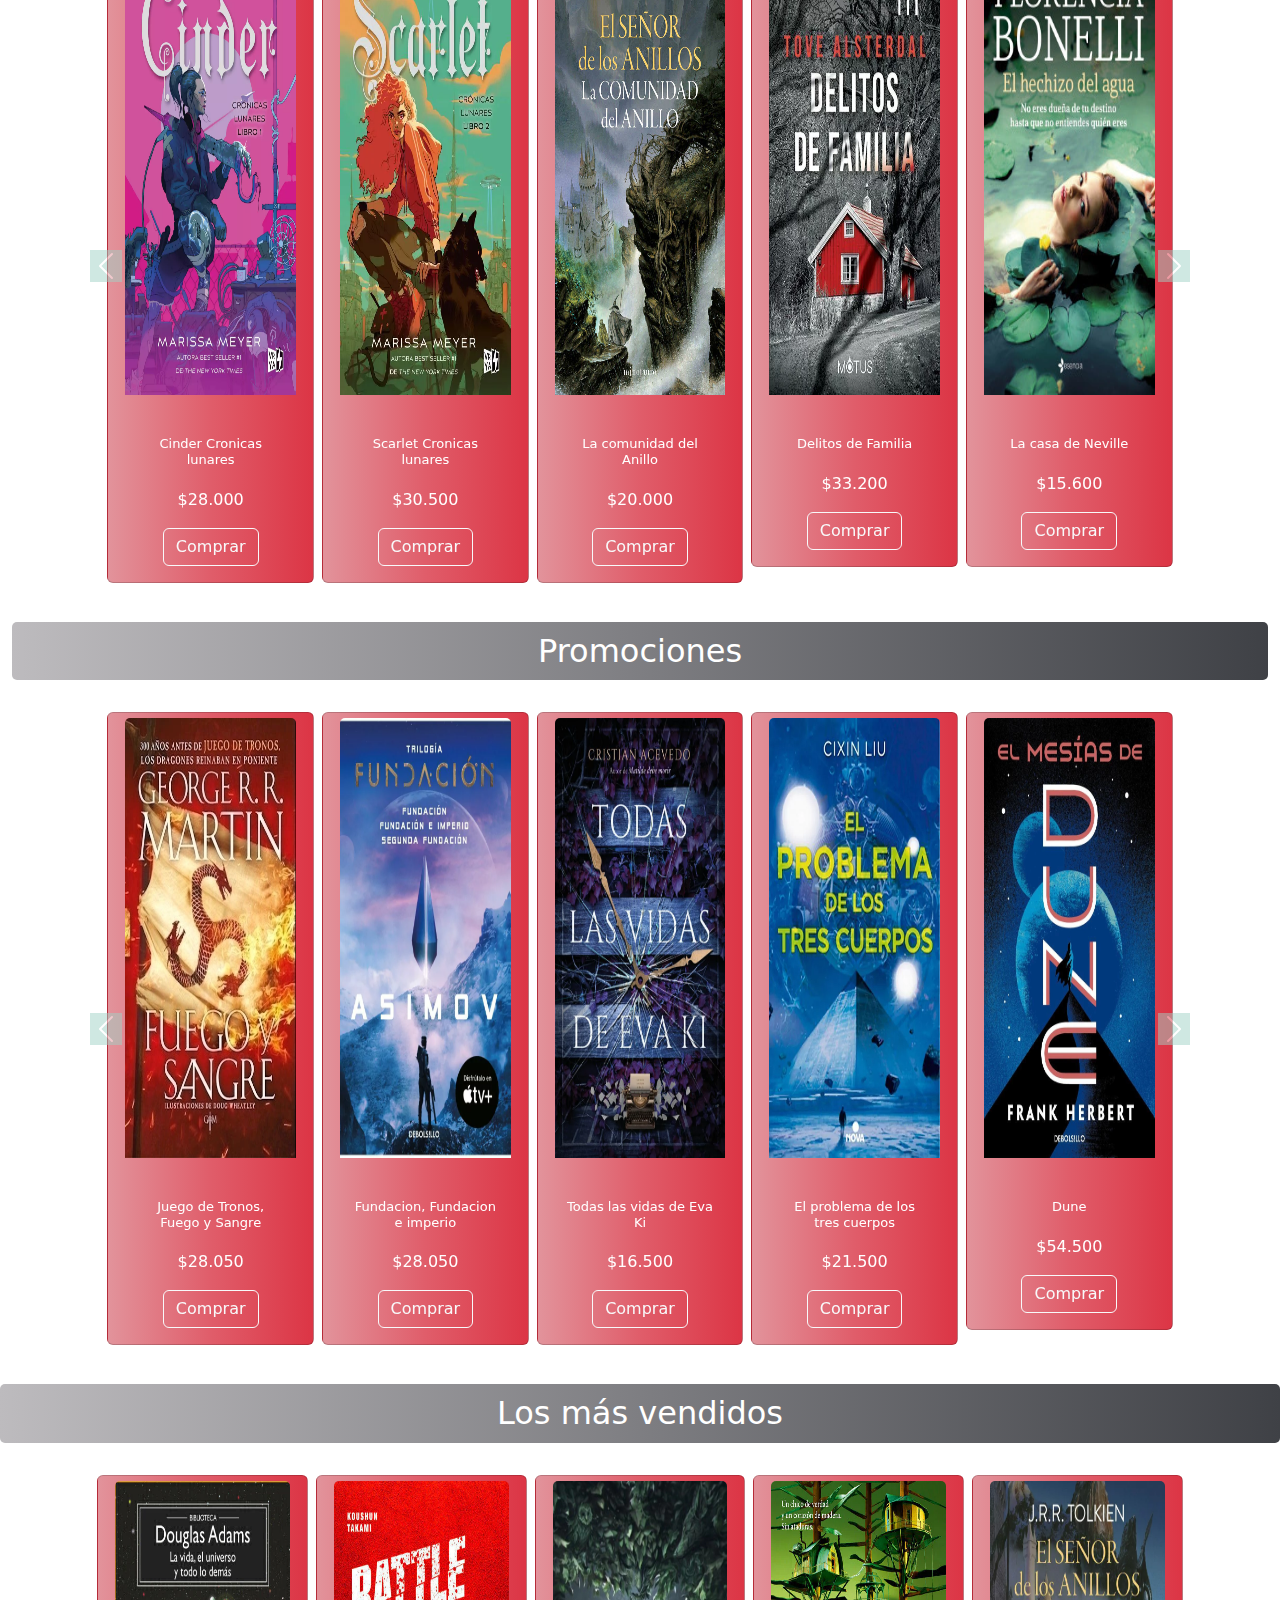
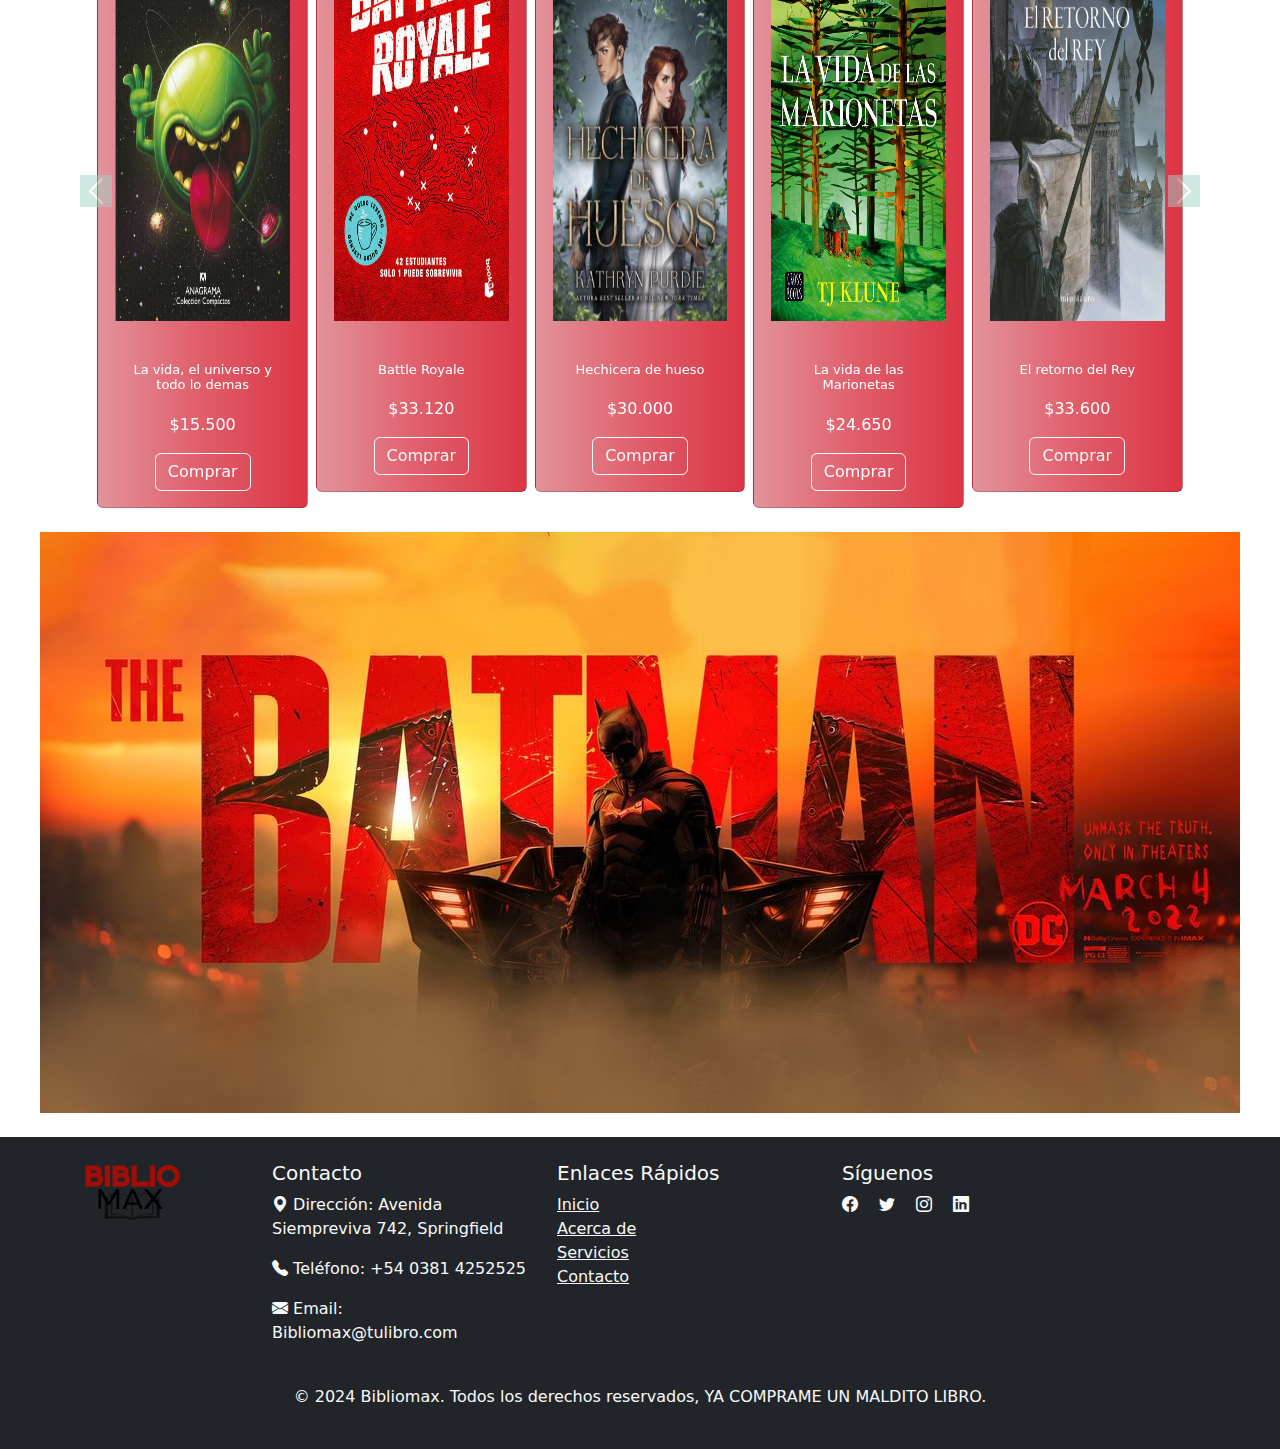
<file: pprincipal.html>
<!DOCTYPE html>
<html lang="en">
<head>
    <meta charset="UTF-8">
    <meta name="viewport" content="width=device-width, initial-scale=1.0">
    <link href="https://cdn.jsdelivr.net/npm/bootstrap@5.3.3/dist/css/bootstrap.min.css" rel="stylesheet" integrity="sha384-QWTKZyjpPEjISv5WaRU9OFeRpok6YctnYmDr5pNlyT2bRjXh0JMhjY6hW+ALEwIH" crossorigin="anonymous">
    <link rel="stylesheet" href="./css/style.css">
    <link rel="stylesheet" href="https://cdn.jsdelivr.net/npm/bootstrap-icons@1.11.3/font/bootstrap-icons.min.css">
    <link href="https://unpkg.com/aos@2.3.1/dist/aos.css" rel="stylesheet">
    <title>proyecto v2</title>
</head>
<body>

    <!--Navbar-->
    <header>
    <div class="container-fluid navbar-gradient ">
        <nav class="navbar navbar-expand-sm navbar-dark navbar-gradient">
            
            <div class="col-md-4 text-center">
                <a class="navbar-brand" href="#">
                <img src="./image/logobibliomax1.png" alt="Logo" width="100">
                </a>
            </div>
            <div class="col-md-4">
                <form class="d-flex mx-auto my-auto w-100">
                <input class="form-control" type="search" placeholder="Buscar" aria-label="Buscar">
                <button class="btn btn-outline-light" type="submit">Buscar</button>
                </form>
            </div>
            <div class="col-md-4 d-flex justify-content-center">
                <ul class="navbar-nav">
                <li class="nav-item">
                    <a class="nav-link" href="#">
                    <i class="bi bi-cart"></i> Carrito
                    </a>
                </li>
                <li class="nav-item">
                    <a class="nav-link" href="#">Registrarse</a>
                </li>
                <li class="nav-item">
                    <button class="btn btn-outline-light" type="button">Iniciar sesión</button>
                </li>
                </ul>
            </div>
            </div>
        </nav>
        <nav class="navbar navbar-expand-xl navbar-dark navbar-segunda-fila">
            <div class="container">
                <button class="navbar-toggler" type="button" data-bs-toggle="collapse" data-bs-target="#navbarSupportedContent" aria-controls="navbarSupportedContent" aria-expanded="false" aria-label="Toggle navigation">
                    <span class="navbar-toggler-icon"></span>
                </button>
                <div class="collapse navbar-collapse" id="navbarSupportedContent">
                    <ul class="navbar-nav m-auto">
                        <li class="nav-item">
                            <a class="nav-link" aria-current="page" href="#">Inicio</a>
                        </li>
                        <li class="nav-item dropdown">
                            <a class="nav-link dropdown-toggle" href="#" id="navbarDropdown" role="button" data-bs-toggle="dropdown" aria-expanded="false">
                                Categorías
                            </a>
                            <ul class="dropdown-menu bg-danger" aria-labelledby="navbarDropdown">
                                <li><a class="dropdown-item" href="#">Fantasia</a></li>
                                <li><hr class="dropdown-divider"></li>
                                <li><a class="dropdown-item" href="#">Ciencia Ficcion</a></li>
                                <li><hr class="dropdown-divider"></li>
                                <li><a class="dropdown-item" href="#">Romance</a></li>
                                <li><hr class="dropdown-divider"></li>
                                <li><a class="dropdown-item" href="#">Misterios & Trhillers</a></li>
                                <li><hr class="dropdown-divider"></li>
                                <li><a class="dropdown-item" href="#">Drama</a></li>
                            </ul>
                        </li>
                        <li class="nav-item">
                            <a class="nav-link" href="#">Contacto</a>
                        </li>
                        <li class="nav-item">
                            <a class="nav-link" href="#">Quiénes somos</a>
                        </li>
                        <li class="nav-item">
                            <a class="nav-link" href="#">Preguntas frecuentes</a>
                        </li>
                    </ul>
                </div>
            </div>
        </nav>
    </div>
    </div>   
    </div>
</header>
    <div class="scroll"></div>
    <!--Imagen Hero-->
    <div class="container-fluid banner d-flex justify-content-center align-items-center text-center">
        <div class="row">
            <div class="col-12">
                <div data-aos="fade-up" data-aos-delay="50">
                <h1 class="mb-5 title">BIENVENIDO</h1>
                <h2 class="mb-5">¡TU PROXIMA AVENTURA LITERARIA TE ESPERA!</h2>
                </div>
            </div>
        </div>
    </div>
    <!-- <img src="image/fondo.jpg" class="container-fluid small-img mt-2"> -->
    
    <!--Carousel 1-->
    <div class="container-fluid mt-4">
        <div id="carouselExampleIndicators" class="carousel slide z-0">
            <div class="carousel-indicators z-0">
            <button type="button" data-bs-target="#carouselExampleIndicators" data-bs-slide-to="0" class="active" aria-current="true" aria-label="Slide 1"></button>
            <button type="button" data-bs-target="#carouselExampleIndicators" data-bs-slide-to="1" aria-label="Slide 2"></button>
            <button type="button" data-bs-target="#carouselExampleIndicators" data-bs-slide-to="2" aria-label="Slide 3"></button>
            </div>
            <div class="carousel-inner">
            <div class="carousel-item active">
                <img src="./image/pag-principal-banner2.jpg" class="d-block w-100 carousel-img">
            </div>
            <div class="carousel-item">
                <img src="./image/banner-pag-principal3.jpg" class="d-block w-100 carousel-img">
            </div>
            <div class="carousel-item">
                <img src="./image/banner3.jpg" class="d-block w-100 carousel-img">
            </div>
            </div>
            <button class="carousel-control-prev" type="button" data-bs-target="#carouselExampleIndicators" data-bs-slide="prev">
            <span class="carousel-control-prev-icon" aria-hidden="true"></span>
            <span class="visually-hidden">Previous</span>
            </button>
            <button class="carousel-control-next" type="button" data-bs-target="#carouselExampleIndicators" data-bs-slide="next">
            <span class="carousel-control-next-icon" aria-hidden="true"></span>
            <span class="visually-hidden">Next</span>
            </button>
        </div>

    </div>


    <!--Products & Carousel-->
    <div class="container-fluid">
        <h2 class="titulo">Novedades</h2>
            <div id="carouselExample" class="carousel slide z-0">
                <div class="carousel-inner">
                    <div class="carousel-item active">
                        <div class="card-wrapper row justify-content-center">
                            <div class="card h-100 col-12 col-sm-12 col-md-4 col-xl-2 m-1">
                                <div class="image-wrapper">
                                    <img src="./image/Novedades/fantasia4.webp"  alt="..." class="img-fluid d-block">
                                </div>
                                <div class="card-body text-center">
                            <h5 class="card-title-libro">Cinder Cronicas lunares</h5>
                            <p class="card-text text-center">$28.000</p>
                            <button type="button" class="btn btn-outline-light">Comprar</button>
                                </div>
                        </div>
                        <div class="card h-100 col-12 col-sm-12 col-md-4 col-xl-2 m-1">
                            <div class="image-wrapper">
                                <img src="./image/Novedades/fantasia5.webp"  alt="..." class="img-fluid d-block">
                            </div>
                                <div class="card-body text-center">
                            <h5 class="card-title-libro">Scarlet Cronicas lunares</h5>
                            <p class="card-text text-center">$30.500</p>
                            <button type="button" class="btn btn-outline-light">Comprar</button>
                                </div>
                        </div>
                        <div class="card h-100 col-12 col-sm-12 col-md-4 col-xl-2 m-1">
                            <div class="image-wrapper">
                                <img src="./image/Novedades/fantasia9.webp"  alt="..." class="img-fluid d-block">
                            </div>
                                <div class="card-body text-center">
                            <h5 class="card-title-libro">La comunidad del Anillo</h5>
                            <p class="card-text text-center">$20.000</p>
                            <button type="button" class="btn btn-outline-light">Comprar</button>
                                </div>
                        </div>
                        <div class="card h-100 col-12 col-sm-12 col-md-4 col-xl-2 m-1">
                            <div class="image-wrapper">
                                <img src="./image/Novedades/policial6.webp"  alt="..." class="img-fluid d-block">
                            </div>
                                <div class="card-body text-center">
                            <h5 class="card-title-libro">Delitos de Familia</h5>
                            <p class="card-text text-center">$33.200</p>
                            <button type="button" class="btn btn-outline-light">Comprar</button>
                                </div>
                        </div>
                        <div class="card h-100 col-12 col-sm-12 col-md-4 col-xl-2 m-1">
                            <div class="image-wrapper">
                                <img src="./image/Novedades/romance2.webp"  alt="..." class="img-fluid d-block">
                            </div>
                                <div class="card-body text-center">     
                            <h5 class="card-title-libro">La casa de Neville</h5>
                            <p class="card-text text-center">$15.600</p>
                            <button type="button" class="btn btn-outline-light">Comprar</button>
                                </div>
                        </div>
                        </div>
                    </div>
                    <div class="carousel-item">
                        <div class="card-wrapper row justify-content-center">
                            <div class="card h-100 col-12 col-sm-12 col-md-4 col-xl-2 m-1">
                                <div class="image-wrapper">
                                    <img src="./image/Novedades/romance5.webp"  alt="..." class="img-fluid d-block">
                                </div>
                                    <div class="card-body text-center">
                                <h5 class="card-title-libro">Farsa de amor a la española</h5>
                                <p class="card-text text-center">$24.900</p>
                                <button type="button" class="btn btn-outline-light">Comprar</button>
                                    </div>
                            </div>
                            <div class="card h-100 col-12 col-sm-12 col-md-4 col-xl-2 m-1">
                                <div class="image-wrapper">
                                    <img src="./image/Novedades/romance9.webp"  alt="..." class="img-fluid d-block">
                                </div>
                                    <div class="card-body text-center">
                                <h5 class="card-title-libro">Si fueras mia</h5>
                                <p class="card-text text-center">$30.250</p>
                                <button type="button" class="btn btn-outline-light">Comprar</button>
                                    </div>
                            </div>
                            <div class="card h-100 col-12 col-sm-12 col-md-4 col-xl-2 m-1">
                                <div class="image-wrapper">
                                    <img src="./image/Novedades/thriller1.webp" alt="..." class="img-fluid d-block">
                                </div>
                                    <div class="card-body text-center">
                                <h5 class="card-title-libro">El sarcofago del Peregrino</h5>
                                <p class="card-text text-center">$53.500</p>
                                <button type="button" class="btn btn-outline-light">Comprar</button>
                                    </div>
                            </div>
                            <div class="card h-100 col-12 col-sm-12 col-md-4 col-xl-2 m-1">
                                <div class="image-wrapper">
                                <img src="./image/Novedades/thriller10.webp"  alt="..." class="img-fluid d-block">
                            </div>
                                <div class="card-body text-center">
                            <h5 class="card-title-libro">la chica que se llevaron</h5>
                            <p class="card-text text-center">$23.330</p>
                            <button type="button" class="btn btn-outline-light">Comprar</button>
                                </div>
                            </div>
                            <div class="card h-100 col-12 col-sm-12 col-md-4 col-xl-2 m-1">
                                <div class="image-wrapper">
                                <img src="./image/Novedades/thriller2.webp"  alt="..." class="img-fluid d-block">
                                </div>
                                <div class="card-body text-center">
                                <h5 class="card-title-libro">Todos Mienten</h5>
                                <p class="card-text text-center">$36.400</p>
                                <button type="button" class="btn btn-outline-light">Comprar</button>
                                </div>
                            </div>
                </div>
                </div>
                <button class="carousel-control-prev" type="button" data-bs-target="#carouselExample" data-bs-slide="prev">
                <span class="carousel-control-prev-icon" aria-hidden="true"></span>
                <span class="visually-hidden">Previous</span>
                </button>
                <button class="carousel-control-next" type="button" data-bs-target="#carouselExample" data-bs-slide="next">
                <span class="carousel-control-next-icon" aria-hidden="true"></span>
                <span class="visually-hidden">Next</span>
                </button>
            </div>
    </div>

            
        <h2 class="titulo">Promociones</h2>
                <div id="carouselExample2" class="carousel slide z-0">
                    <div class="carousel-inner">
                        <div class="carousel-item active">
                            <div class="card-wrapper row justify-content-center">
                                <div class="card h-100 col-12 col-sm-12 col-md-4 col-xl-2 m-1">
                                    <div class="image-wrapper">
                                    <img src="./image/Promociones/cienciaficcion1.webp" alt="..."class="img-fluid d-block">
                                    </div>
                                    <div class="card-body text-center">
                                <h5 class="card-title-libro">Juego de Tronos, Fuego y Sangre</h5>
                                <p class="card-text text-center">$28.050</p>
                                <button type="button" class="btn btn-outline-light">Comprar</button>
                                    </div>
                            </div>
                            <div class="card h-100 col-12 col-sm-12 col-md-4 col-xl-2 m-1">
                                <div class="image-wrapper">
                                    <img src="./image/Promociones/cienciaficcion10.webp"  alt="..."class="img-fluid d-block">
                                </div>
                                    <div class="card-body text-center">
                                        <h5 class="card-title-libro">Fundacion, Fundacion e imperio</h5>
                                        <p class="card-text text-center">$28.050</p>
                                <button type="button" class="btn btn-outline-light">Comprar</button>
                                    </div>

                            </div>
                            <div class="card h-100 col-12 col-sm-12 col-md-4 col-xl-2 m-1">
                                <div class="image-wrapper">
                                    <img src="./image/Promociones/cienciaficcion2.webp"  alt="..."class="img-fluid d-block">
                                </div>
                                    <div class="card-body text-center">
                                <h5 class="card-title-libro">Todas las vidas de Eva Ki</h5>
                                <p class="card-text text-center">$16.500</p>
                                <button type="button" class="btn btn-outline-light">Comprar</button>
                                    </div>
                            </div>
                            <div class="card h-100 col-12 col-sm-12 col-md-4 col-xl-2 m-1">
                                <div class="image-wrapper">
                                    <img src="./image/Promociones/cienciaficcion3.webp"  alt="..."class="img-fluid d-block">
                                </div>
                                    <div class="card-body text-center">
                                <h5 class="card-title-libro">El problema de los tres cuerpos</h5>
                                <p class="card-text text-center">$21.500</p>
                                <button type="button" class="btn btn-outline-light">Comprar</button>
                                    </div>
                            </div>
                            <div class="card h-100 col-12 col-sm-12 col-md-4 col-xl-2 m-1">
                                <div class="image-wrapper">
                                    <img src="./image/Promociones/cienciaficcion4.webp"  alt="..."class="img-fluid d-block">
                                </div>
                                    <div class="card-body text-center">
                                <h5 class="card-title-libro">Dune</h5>
                                <p class="card-text text-center">$54.500</p>
                                <button type="button" class="btn btn-outline-light">Comprar</button>
                                    </div>
                            </div>
                            
                            </div>
                        </div>
                        <div class="carousel-item">
                            <div class="card-wrapper row justify-content-center">
                                <div class="card h-100 col-12 col-sm-12 col-md-4 col-xl-2 m-1">
                                    <div class="image-wrapper ">
                                        <img src="./image/Promociones/cienciaficcion6.webp"  alt="..."class="img-fluid d-block">
                                    </div>
                                        <div class="card-body text-center">
                                    <h5 class="card-title-libro">Lo irreal y lo real</h5>
                                    <p class="card-text text-center">$10.500</p>
                                    <button type="button" class="btn btn-outline-light">Comprar</button>
                                        </div>
                                </div>
                                <div class="card h-100 col-12 col-sm-12 col-md-4 col-xl-2 m-1">
                                    <div class="image-wrapper">
                                        <img src="./image/Promociones/fantasia1.webp"  alt="..."class="img-fluid d-block">
                                    </div>
                                        <div class="card-body text-center">
                                    <h5 class="card-title-libro">La reina de nada</h5>
                                    <p class="card-text text-center">$18.450</p>
                                    <button type="button" class="btn btn-outline-light">Comprar</button>
                                        </div>
                                </div>
                                <div class="card h-100 col-12 col-sm-12 col-md-4 col-xl-2 m-1">
                                    <div class="image-wrapper">
                                        <img src="./image/Promociones/fantasia2.webp" alt="..."class="img-fluid d-block">
                                    </div>
                                        <div class="card-body text-center">
                                    <h5 class="card-title-libro">El principe cruel</h5>
                                    <p class="card-text text-center">$19.000</p>
                                    <button type="button" class="btn btn-outline-light">Comprar</button>
                                        </div>
                                </div>
                                <div class="card h-100 col-12 col-sm-12 col-md-4 col-xl-2 m-1">
                                    <div class="image-wrapper">
                                    <img src="./image/Promociones/fantasia3.webp"  alt="..."class="img-fluid d-block">
                                </div>
                                    <div class="card-body text-center">
                                <h5 class="card-title-libro">Bajo la puerta de los susurros</h5>
                                <p class="card-text text-center">$13.900</p>
                                <button type="button" class="btn btn-outline-light">Comprar</button>
                                    </div>
                                </div>
                                <div class="card h-100 col-12 col-sm-12 col-md-4 col-xl-2 m-1">
                                    <div class="image-wrapper">
                                    <img src="./image/Promociones/thriller6.webp"  alt="..."class="img-fluid d-block">
                                    </div>
                                    <div class="card-body text-center">
                                    <h5 class="card-title-libro">El aula perdida</h5>
                                    <p class="card-text text-center">$21.850</p>
                                    <button type="button" class="btn btn-outline-light">Comprar</button>
                                    </div>
                                </div>
                                </div>       
                    </div>
                    </div>
                    <button class="carousel-control-prev" type="button" data-bs-target="#carouselExample2" data-bs-slide="prev">
                    <span class="carousel-control-prev-icon" aria-hidden="true"></span>
                    <span class="visually-hidden">Previous</span>
                    </button>
                    <button class="carousel-control-next" type="button" data-bs-target="#carouselExample2" data-bs-slide="next">
                    <span class="carousel-control-next-icon" aria-hidden="true"></span>
                    <span class="visually-hidden">Next</span>
                    </button>
                </div>
                </div>
        <h2 class="titulo">Los más vendidos</h2>
                    <div id="carouselExample3" class="carousel slide z-0">
                        <div class="carousel-inner">
                            <div class="carousel-item active">
                                <div class="card-wrapper row justify-content-center">
                                    <div class="card h-100 col-12 col-sm-12 col-md-4 col-xl-2 m-1">
                                        <div class="image-wrapper">
                                        <img src="./image/Los mas vendidos/cienciaficcion8.webp" alt="" class="img-fluid d-block">
                                        </div>
                                        <div class="card-body text-center">
                                    <h5 class="card-title-libro">La vida, el universo y todo lo demas</h5>
                                    <p class="card-text text-center">$15.500</p>
                                    <button type="button" class="btn btn-outline-light">Comprar</button>
                                        </div>
                                </div>
                                <div class="card h-100 col-12 col-sm-12 col-md-4 col-xl-2 m-1">
                                    <div class="image-wrapper">
                                        <img src="./image/Los mas vendidos/cienciaficcion9.webp"  alt="..."class="img-fluid d-block">
                                    </div>
                                        <div class="card-body text-center">
                                    <h5 class="card-title-libro">Battle Royale</h5>
                                    <p class="card-text text-center">$33.120</p>
                                    <button type="button" class="btn btn-outline-light">Comprar</button>
                                        </div>
                                </div>
                                <div class="card h-100 col-12 col-sm-12 col-md-4 col-xl-2 m-1">
                                    <div class="image-wrapper">
                                        <img src="./image/Los mas vendidos/fantasia6.webp"  alt="..."class="img-fluid d-block">
                                    </div>
                                        <div class="card-body text-center">
                                    <h5 class="card-title-libro">Hechicera de hueso</h5>
                                    <p class="card-text text-center">$30.000</p>
                                    <button type="button" class="btn btn-outline-light">Comprar</button>
                                        </div>
                                </div>
                                <div class="card h-100 col-12 col-sm-12 col-md-4 col-xl-2 m-1">
                                    <div class="image-wrapper">
                                        <img src="./image/Los mas vendidos/fantasia7.webp"  alt="..."class="img-fluid d-block">
                                    </div>
                                        <div class="card-body text-center">
                                    <h5 class="card-title-libro">La vida de las Marionetas</h5>
                                    <p class="card-text text-center">$24.650</p>
                                    <button type="button" class="btn btn-outline-light">Comprar</button>
                                        </div>
                                </div>
                                <div class="card h-100 col-12 col-sm-12 col-md-4 col-xl-2 m-1">
                                    <div class="image-wrapper">
                                        <img src="./image/Los mas vendidos/fantasia8.webp"  alt="..."class="img-fluid d-block">
                                    </div>
                                        <div class="card-body text-center">
                                    <h5 class="card-title-libro">El retorno del Rey</h5>
                                    <p class="card-text text-center">$33.600</p>
                                    <button type="button" class="btn btn-outline-light">Comprar</button>
                                        </div>
                                </div>
                                
                                </div>
                            </div>
                            <div class="carousel-item">
                                <div class="card-wrapper row justify-content-center">
                                    <div class="card h-100 col-12 col-sm-12 col-md-4 col-xl-2 m-1">
                                        <div class="image-wrapper">
                                            <img src="./image/Los mas vendidos/libro-2.webp"  alt="..."class="img-fluid d-block">
                                        </div>
                                            <div class="card-body text-center">
                                        <h5 class="card-title-libro">Arkane, La desolacion</h5>
                                        <p class="card-text text-center">$36.500</p>
                                        <button type="button" class="btn btn-outline-light">Comprar</button>
                                            </div>
                                    </div>
                                    <div class="card h-100 col-12 col-sm-12 col-md-4 col-xl-2 m-1">
                                        <div class="image-wrapper">
                                            <img src="./image/Los mas vendidos/libro-3.webp"  alt="..."class="img-fluid d-block">
                                        </div>
                                            <div class="card-body text-center">
                                        <h5 class="card-title-libro">Conan de Cimmeria 1</h5>
                                        <p class="card-text text-center">$65.300</p>
                                        <button type="button" class="btn btn-outline-light">Comprar</button>
                                            </div>
                                    </div>
                                    <div class="card h-100 col-12 col-sm-12 col-md-4 col-xl-2 m-1">
                                        <div class="image-wrapper">
                                            <img src="./image/Los mas vendidos/libro-4.webp" alt="..."class="img-fluid d-block">
                                        </div>
                                            <div class="card-body text-center">
                                        <h5 class="card-title-libro">El demonio de Arbennios</h5>
                                        <p class="card-text text-center">$31.330</p>
                                        <button type="button" class="btn btn-outline-light">Comprar</button>
                                            </div>
                                    </div>
                                    <div class="card h-100 col-12 col-sm-12 col-md-4 col-xl-2 m-1">
                                        <div class="image-wrapper">
                                        <img src="./image/Los mas vendidos/libro-5.webp"  alt="..."class="img-fluid d-block">
                                    </div>
                                        <div class="card-body text-center">
                                    <h5 class="card-title-libro">El Hobbit</h5>
                                    <p class="card-text text-center">$30.900</p>
                                    <button type="button" class="btn btn-outline-light">Comprar</button>
                                        </div>
                                    </div>
                                    <div class="card h-100 col-12 col-sm-12 col-md-4 col-xl-2 m-1">
                                        <div class="image-wrapper">
                                        <img src="./image/Los mas vendidos/libro-8.webp"  alt="..."class="img-fluid d-block">
                                    </div>
                                        <div class="card-body text-center">
                                    <h5 class="card-title-libro">Rio Venenoso</h5>
                                    <p class="card-text text-center">$26.900</p>
                                    <button type="button" class="btn btn-outline-light">Comprar</button>
                                        </div>
                                    </div>
                        
                        
                        </div>
                        </div>
                        <button class="carousel-control-prev" type="button" data-bs-target="#carouselExample3" data-bs-slide="prev">
                        <span class="carousel-control-prev-icon" aria-hidden="true"></span>
                        <span class="visually-hidden">Previous</span>
                        </button>
                        <button class="carousel-control-next" type="button" data-bs-target="#carouselExample3" data-bs-slide="next">
                        <span class="carousel-control-next-icon" aria-hidden="true"></span>
                        <span class="visually-hidden">Next</span>
                        </button>
                    </div>
                    </div>
    </div> 

    <!--publicidad-->
    <div class="text-center d-none d-lg-block">
        <img src="./image/8b0fbe82c3f5bb73eca9f557e8a9879c.jpg" alt="Mi imagen" style="max-width: 100%; height: auto; max-height: 600px;">
    </div>
    <!--Footer-->
    <footer class="bg-dark text-light py-4 mt-4">
        <div class="container">
            <div class="row">
                <div class="col-md-2">
                    <img src="./image/logobibliomax1.png" alt="Logo" width="100" class="mb-3">
                </div>
    <!--Tema musical-->
            
    <!-- Sección Información de Contacto -->
                <div class="col-md-3">
                    <h5>Contacto</h5>
                    <p><i class="bi bi-geo-alt-fill"></i> Dirección: Avenida Siempreviva 742, Springfield</p>
                    <p><i class="bi bi-telephone-fill"></i> Teléfono: +54 0381 4252525</p>
                    <p><i class="bi bi-envelope-fill"></i> Email: Bibliomax@tulibro.com</p>
                </div>
    
    <!-- Sección Enlaces Rápidos -->
                <div class="col-md-3">
                    <h5>Enlaces Rápidos</h5>
                    <ul class="list-unstyled">
                        <li><a href="#" class="text-light">Inicio</a></li>
                        <li><a href="#" class="text-light">Acerca de</a></li>
                        <li><a href="#" class="text-light">Servicios</a></li>
                        <li><a href="#" class="text-light">Contacto</a></li>
                    </ul>
                </div>
    
    <!-- Sección Redes Sociales -->
                <div class="col-md-3">
                    <h5>Síguenos</h5>
                    <a href="#" class="text-light me-3"><i class="bi bi-facebook"></i></a>
                    <a href="#" class="text-light me-3"><i class="bi bi-twitter"></i></a>
                    <a href="#" class="text-light me-3"><i class="bi bi-instagram"></i></a>
                    <a href="#" class="text-light"><i class="bi bi-linkedin"></i></a>
                </div>
            </div>
    
            <div class="text-center mt-4">
                <p>&copy; 2024 Bibliomax. Todos los derechos reservados, YA COMPRAME UN MALDITO LIBRO.</p>
            </div>
        </div>
    </footer>
    

    <script src="https://cdn.jsdelivr.net/npm/bootstrap@5.3.3/dist/js/bootstrap.bundle.min.js" integrity="sha384-YvpcrYf0tY3lHB60NNkmXc5s9fDVZLESaAA55NDzOxhy9GkcIdslK1eN7N6jIeHz" crossorigin="anonymous"></script> 
    <script src="https://unpkg.com/aos@2.3.1/dist/aos.js"></script>
    <script>
        AOS.init();
    </script>
</body>
</html>
</file>
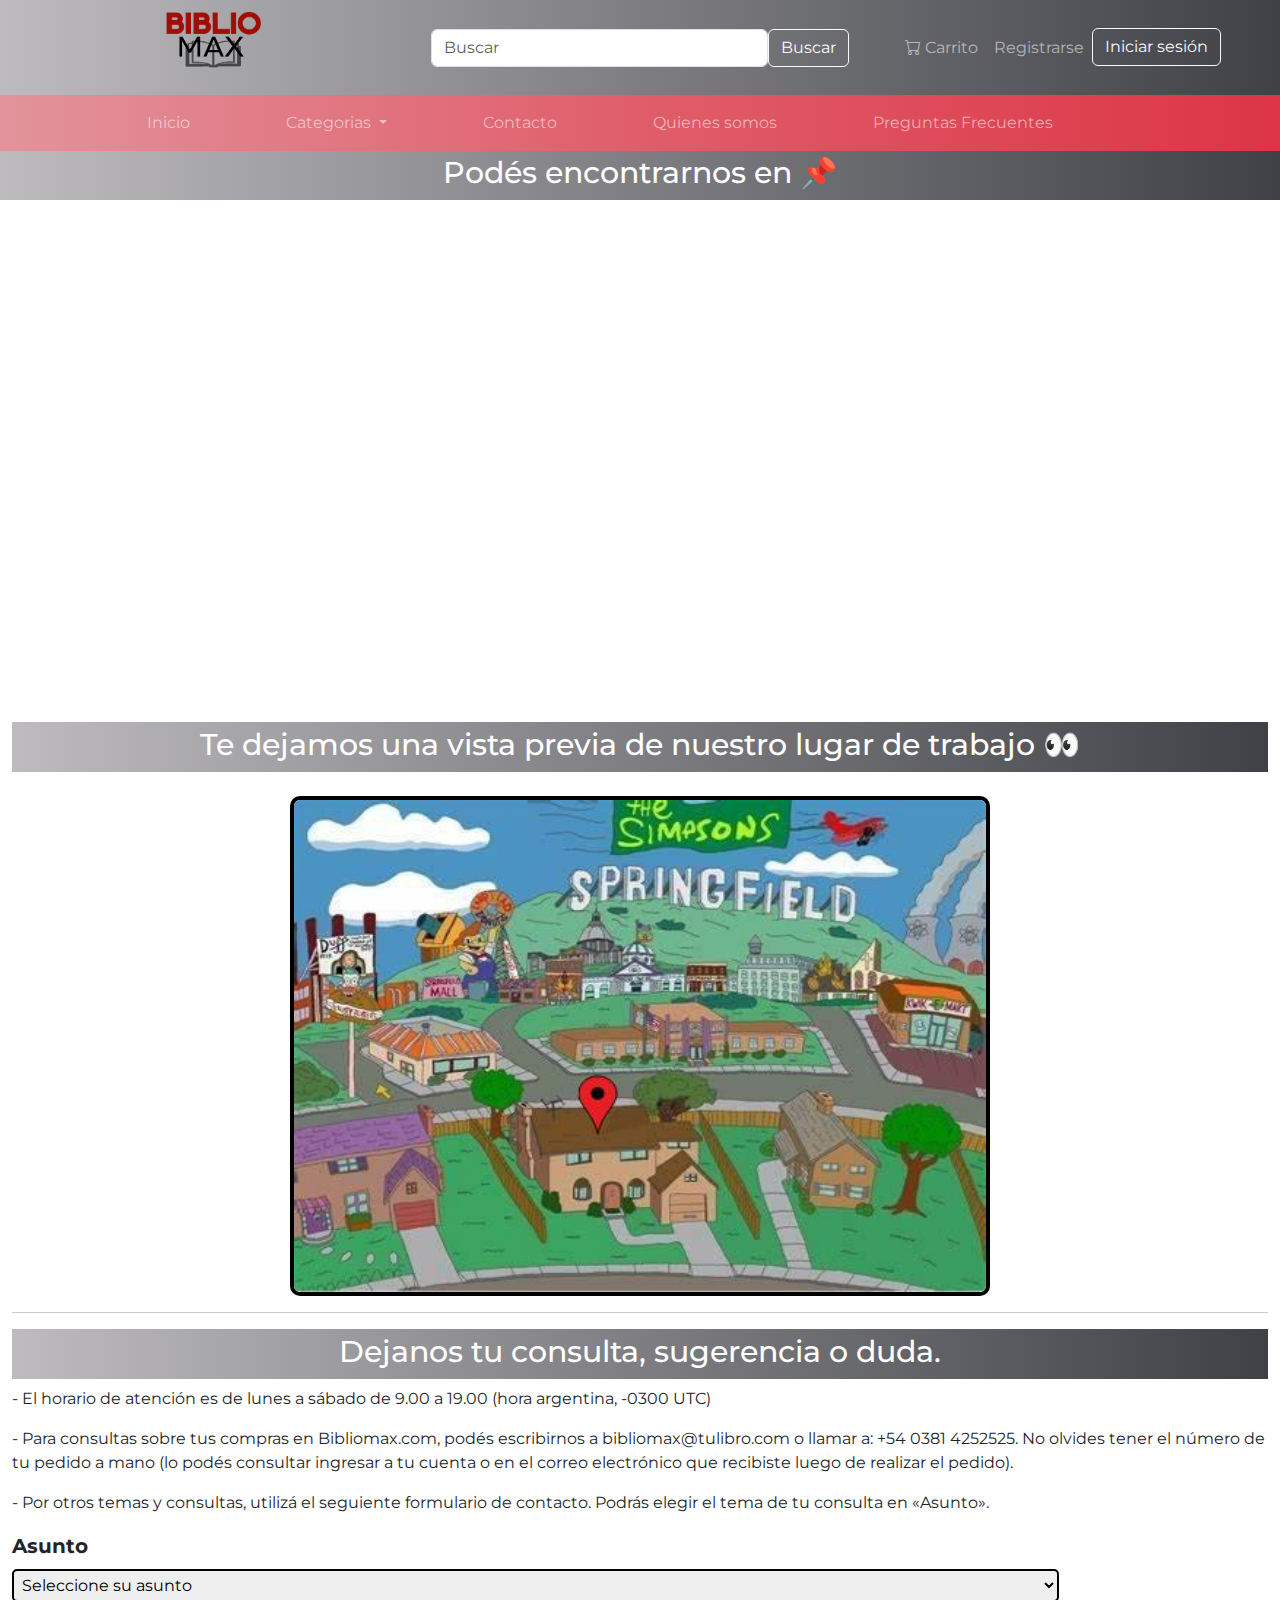
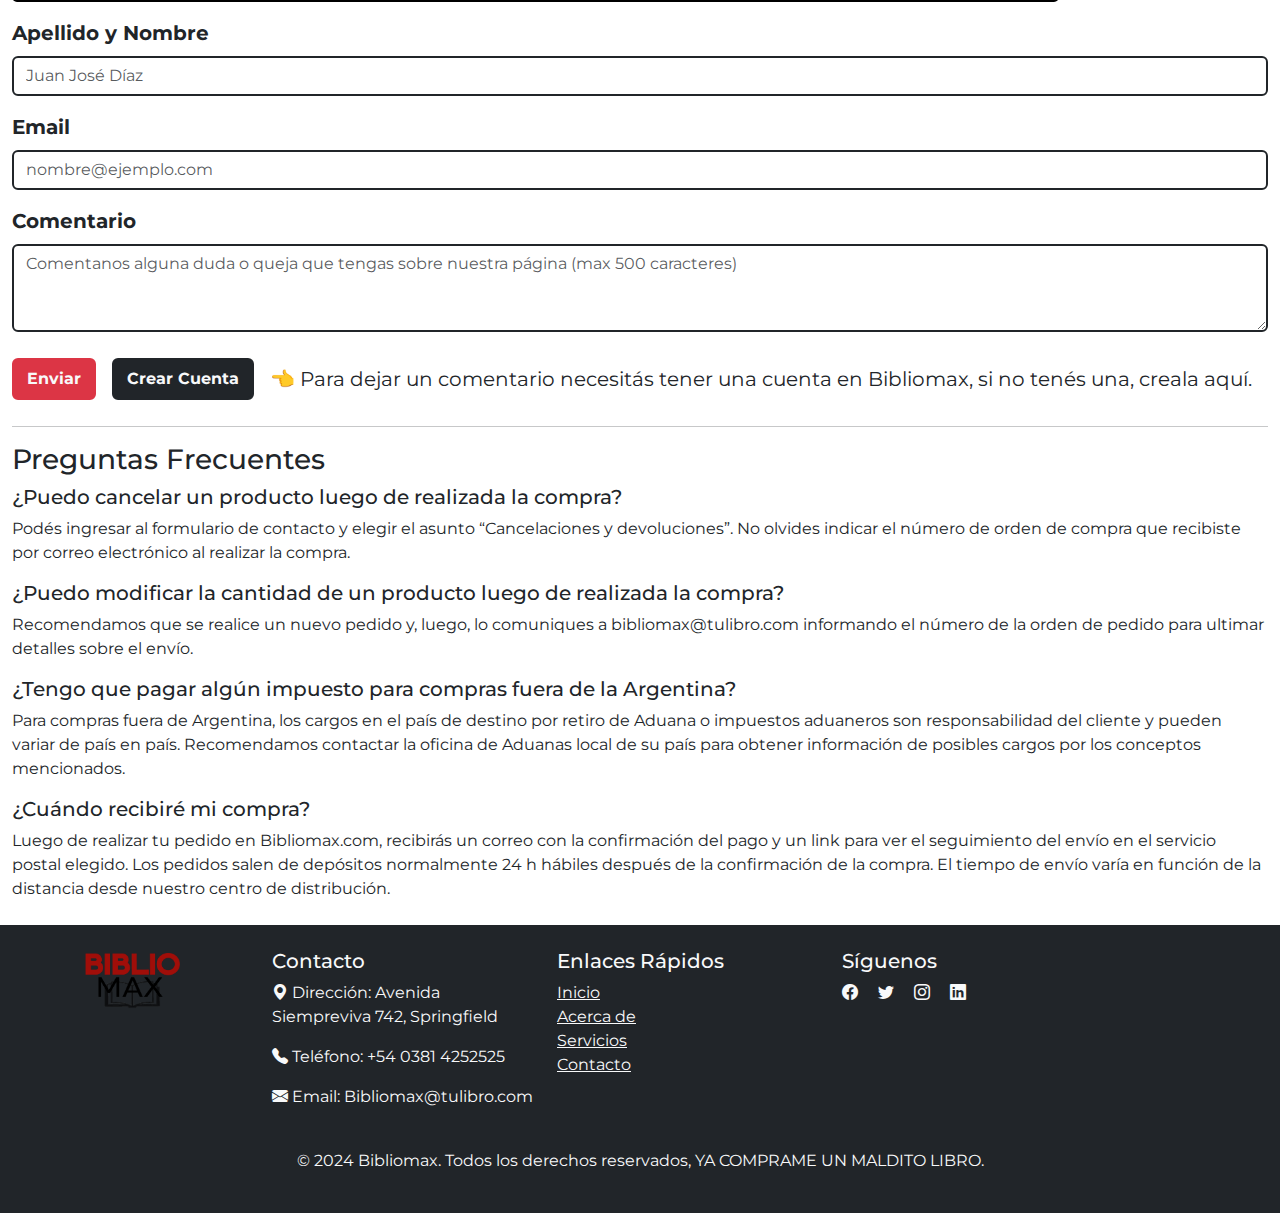
<file: Pages/contacto.html>
<!DOCTYPE html>
<html lang="en">
<head>
    <meta charset="UTF-8">
    <meta name="viewport" content="width=device-width, initial-scale=1.0">
    <link href="https://cdn.jsdelivr.net/npm/bootstrap@5.3.3/dist/css/bootstrap.min.css" rel="stylesheet" integrity="sha384-QWTKZyjpPEjISv5WaRU9OFeRpok6YctnYmDr5pNlyT2bRjXh0JMhjY6hW+ALEwIH" crossorigin="anonymous">
    <title>Contacto</title>
    <link rel="stylesheet" href="../Css/contacto.css">
    <link rel="stylesheet" href="https://cdn.jsdelivr.net/npm/bootstrap-icons@1.11.3/font/bootstrap-icons.min.css">
    <link href="https://unpkg.com/aos@2.3.1/dist/aos.css" rel="stylesheet">
    <link rel="preconnect" href="https://fonts.googleapis.com">
    <link rel="preconnect" href="https://fonts.gstatic.com" crossorigin>
    <link href="https://fonts.googleapis.com/css2?family=Montserrat:ital,wght@0,100..900;1,100..900&family=Ubuntu:ital,wght@0,300;0,400;0,500;0,700;1,300;1,400;1,500;1,700&display=swap" rel="stylesheet">
</head>
<body>
    <header>
      <nav class="navbar navbar-expand-sm navbar-dark navbar-gradient navbar-personalizada1">
        <div class="container-fluid">
        <div class="col-md-4 text-center">
            <a class="navbar-brand" href="#">
            <img src="../Images/logobibliomax1.png" alt="Logo" width="100">
            </a>
        </div>
    
        
        <div class="col-md-4">
            <form class="d-flex mx-auto my-auto w-100">
            <input class="form-control" type="search" placeholder="Buscar" aria-label="Buscar">
            <button class="btn btn-outline-light" type="submit">Buscar</button>
            </form>
        </div>
        
        
        <div class="col-md-4">
            <ul class="navbar-nav">
            <li class="nav-item">
                <a class="nav-link" href="#">
                <i class="bi bi-cart"></i> Carrito
                </a>
            </li>
            <li class="nav-item">
                <a class="nav-link" href="../Pages/registro.html">Registrarse</a>
            </li>
            <li class="nav-item">
                <button class="btn btn-outline-light" type="button">Iniciar sesión</button>
            </li>
            </ul>
        </div>
        
        </div>
    </nav>
    

<!--Navbar 2-->
    <!--Remover navbar-gradient-->
    <nav class="navbar navbar-expand-sm navbar-dark bg-danger navbar-gradient2" style="margin-top: 95px;"> 
        <div class="container-fluid"> 
            <button class="navbar-toggler" type="button" data-bs-toggle="collapse" data-bs-target="#navbarSupportedContent" aria-controls="navbarSupportedContent" aria-expanded="false" aria-label="Toggle navigation">
                <span class="navbar-toggler-icon"></span>
            </button>
            <div class="collapse navbar-collapse" id="navbarSupportedContent">
                <ul class="navbar-nav m-auto">
                    <li><a class="nav-link" href="#">Inicio</a></li>
                    <div class="dropdown">
                        
                        <li class="nav-item dropdown">
                            <a class="nav-link dropdown-toggle" href="#" role="button" data-bs-toggle="dropdown" aria-expanded="false">
                        Categorias
                        </a>
                            <ul class="dropdown-menu bg-danger">
                                <li><a class="dropdown-item" href="#">Fantasia</a></li>
                                <li><hr class="dropdown-divider"></li>
                                <li><a class="dropdown-item" href="#">Ciencia Ficcion</a></li>
                                <li><hr class="dropdown-divider"></li>
                                <li><a class="dropdown-item" href="#">Romance</a></li>
                                <li><hr class="dropdown-divider"></li>
                                <li><a class="dropdown-item" href="#">Misterios & Trhillers</a></li>
                                <li><hr class="dropdown-divider"></li>
                                <li><a class="dropdown-item" href="#">Drama</a></li>
                            </ul>
                        </li>
                    </div>
                        <li class="nav-item"><a class="nav-link" href="#">Contacto</a></li>
                        <li class="nav-item"><a class="nav-link" href="#">Quienes somos</a></li>
                        <li class="nav-item"><a class="nav-link" href="#frecuentes">Preguntas Frecuentes</a></li>
                </ul>
            </div>
        </div>
    </nav>
    </header>
    <main id="menu">
      <!-- ubicacion de la empresa -->
      <h2 class="ubicacion text-center">Podés encontrarnos en 📌</h2>
        <section class="container-fluid mt-4">
          <div class="location col-sm-12 mb-2 d-flex flex-column align-items-center">
            <iframe class="mapa mb-5" src="https://www.google.com/maps/embed?pb=!1m18!1m12!1m3!1d41163.09115854691!2d-83.83662766683383!3d39.93098607161163!2m3!1f0!2f0!3f0!3m2!1i1024!2i768!4f13.1!3m3!1m2!1s0x883f5a588a827c09%3A0x3e740c175881afbb!2sSpringfield%2C%20Ohio%2C%20EE.%20UU.!5e0!3m2!1ses-419!2sar!4v1729637370977!5m2!1ses-419!2sar" width="600" height="450" style="border:0;" allowfullscreen="" loading="lazy" referrerpolicy="no-referrer-when-downgrade"></iframe>
              <h3 class="fotobarrio text-center mb-4">Te dejamos una vista previa de nuestro lugar de trabajo 👀</h3>
            <img class="img-barrio border-4 border-black" height="500" width="700" src="../Images/casa simpsons.jpg" alt="foto de la ubicacion de la empresa">
          </div>
          <hr>
          <!-- consultas -->
            <h2 class="consulta text-center">Dejanos tu consulta, sugerencia o duda.</h2>
            <p>- El horario de atención es de lunes a sábado de 9.00 a 19.00 (hora argentina, -0300 UTC)</p>
            <p>- Para consultas sobre tus compras en Bibliomax.com, podés escribirnos a bibliomax@tulibro.com o llamar a: +54 0381 4252525. No olvides tener el número de tu pedido a mano (lo podés consultar ingresar a tu cuenta o en el correo electrónico que recibiste luego de realizar el pedido).</p>
            <p>- Por otros temas y consultas, utilizá el seguiente formulario de contacto. Podrás elegir el tema de tu consulta en «Asunto».</p>
            <div class="mb-3 mt-2">
              <label for="asunto" class="form-label fw-bold fs-5">Asunto</label>
              <div class="col-sm-10">
                <select class="col-sm-12 p-1 border-2 border-black" name="asunto" id="asunto" required>
                    <option value="">Seleccione su asunto</option>
                    <option value="infolibros">Información sobre libros</option>
                    <option value="compraonline">Mi compra online</option>
                    <option value="problemas">Problemas o Sugerencias</option>
                    <option value="mayor">Compras mayoristas</option>
                    <option value="devolucion">Cancelaciones o devoluciones</option>
                    <option value="otro">Otro</option>
                </select>
              </div>
            </div>
            <div class="mb-3 mt-2">
                <label for="exampleFormControlInput1" class="form-label fw-bold fs-5">Apellido y Nombre</label>
                <input type="text" class="form-control border-2 border-dark" id="exampleFormControlInput1" placeholder="Juan José Díaz">
              </div>
            <div class="mb-3 mt-2">
                <label for="exampleFormControlInput1" class="form-label fw-bold fs-5">Email</label>
                <input type="email" class="form-control border-2 border-dark" id="exampleFormControlInput1" placeholder="nombre@ejemplo.com">
              </div>
              <div class="mb-3">
                <label for="exampleFormControlTextarea1" class="form-label fw-bold fs-5">Comentario</label>
                <textarea class="form-control border-2 border-dark" id="exampleFormControlTextarea1" rows="3" maxlength="500" placeholder="Comentanos alguna duda o queja que tengas sobre nuestra página (max 500 caracteres)"></textarea>
              </div>
              <div class="d-flex align-items-center mb-3">
                <input type="checkbox" class="btn-check" id="btn-check-5" checked autocomplete="off">
                <label class="btn fw-bold text-light me-3 border-danger bg-danger border-3" for="btn-check-5">Enviar</label>
                <input type="checkbox" class="btn-check" id="btn-check-5" checked autocomplete="off">
                <label class="btn fw-bold text-light me-3 border-dark bg-dark border-3" for="btn-check-5">Crear Cuenta</label>
                <p class="fs-5 pt-sm-3">👈 Para dejar un comentario necesitás tener una cuenta en Bibliomax, si no tenés una, creala aquí.</p>
              </div>
              <hr>
              <!-- preguntas frecuentes -->
              <div class="frecuentes">
                <h3 id="preguntas text-center">Preguntas Frecuentes</h3>
                <h5>¿Puedo cancelar un producto luego de realizada la compra?</h5>
                <p>Podés ingresar al formulario de contacto y elegir el asunto “Cancelaciones y devoluciones”. No olvides indicar el número de orden de compra que recibiste por correo electrónico al realizar la compra.</p>
                <h5>¿Puedo modificar la cantidad de un producto luego de realizada la compra?</h5>
                <p>Recomendamos que se realice un nuevo pedido y, luego, lo comuniques a bibliomax@tulibro.com informando el número de la orden de pedido para ultimar detalles sobre el envío.</p>
                <h5>¿Tengo que pagar algún impuesto para compras fuera de la Argentina?</h5>
                <p>Para compras fuera de Argentina, los cargos en el país de destino por retiro de Aduana o impuestos aduaneros son responsabilidad del cliente y pueden variar de país en país.
                  Recomendamos contactar la oficina de Aduanas local de su país para obtener información de posibles cargos por los conceptos mencionados.</p>
                <h5>¿Cuándo recibiré mi compra?</h5>
                <p>Luego de realizar tu pedido en Bibliomax.com, recibirás un correo con la confirmación del pago y un link para ver el seguimiento del envío en el servicio postal elegido.
                  Los pedidos salen de depósitos normalmente 24 h hábiles después de la confirmación de la compra.
                  El tiempo de envío varía en función de la distancia desde nuestro centro de distribución.</p>
              </div>
        </section>
    </main>
    <footer class="bg-dark text-light py-4 mt-4">
      <div class="container">
          <div class="row">
              <div class="col-md-2">
                  <img src="../Images/logobibliomax1.png" alt="Logo" width="100" class="mb-3">
              </div>
          
              <!-- Sección Información de Contacto -->
              <div class="col-md-3">
                  <h5>Contacto</h5>
                  <p><i class="bi bi-geo-alt-fill"></i> Dirección: Avenida Siempreviva 742, Springfield</p>
                  <p><i class="bi bi-telephone-fill"></i> Teléfono: +54 0381 4252525</p>
                  <p><i class="bi bi-envelope-fill"></i> Email: Bibliomax@tulibro.com</p>
              </div>
  
              <!-- Sección Enlaces Rápidos -->
              <div class="col-md-3">
                  <h5>Enlaces Rápidos</h5>
                  <ul class="list-unstyled">
                      <li><a href="#" class="text-light">Inicio</a></li>
                      <li><a href="#" class="text-light">Acerca de</a></li>
                      <li><a href="#" class="text-light">Servicios</a></li>
                      <li><a href="#" class="text-light">Contacto</a></li>
                  </ul>
              </div>
  
              <!-- Sección Redes Sociales -->
              <div class="col-md-3">
                  <h5>Síguenos</h5>
                  <a href="#" class="text-light me-3"><i class="bi bi-facebook"></i></a>
                  <a href="#" class="text-light me-3"><i class="bi bi-twitter"></i></a>
                  <a href="#" class="text-light me-3"><i class="bi bi-instagram"></i></a>
                  <a href="#" class="text-light"><i class="bi bi-linkedin"></i></a>
              </div>
          </div>
  
          <div class="text-center mt-4">
              <p>&copy; 2024 Bibliomax. Todos los derechos reservados, YA COMPRAME UN MALDITO LIBRO.</p>
          </div>
      </div>
  </footer>







<script src="https://cdn.jsdelivr.net/npm/@popperjs/core@2.11.8/dist/umd/popper.min.js" integrity="sha384-I7E8VVD/ismYTF4hNIPjVp/Zjvgyol6VFvRkX/vR+Vc4jQkC+hVqc2pM8ODewa9r" crossorigin="anonymous"></script>
<script src="https://cdn.jsdelivr.net/npm/bootstrap@5.3.3/dist/js/bootstrap.min.js" integrity="sha384-0pUGZvbkm6XF6gxjEnlmuGrJXVbNuzT9qBBavbLwCsOGabYfZo0T0to5eqruptLy" crossorigin="anonymous"></script>
<script>
  AOS.init();
</script>
</body>
</html>
</file>
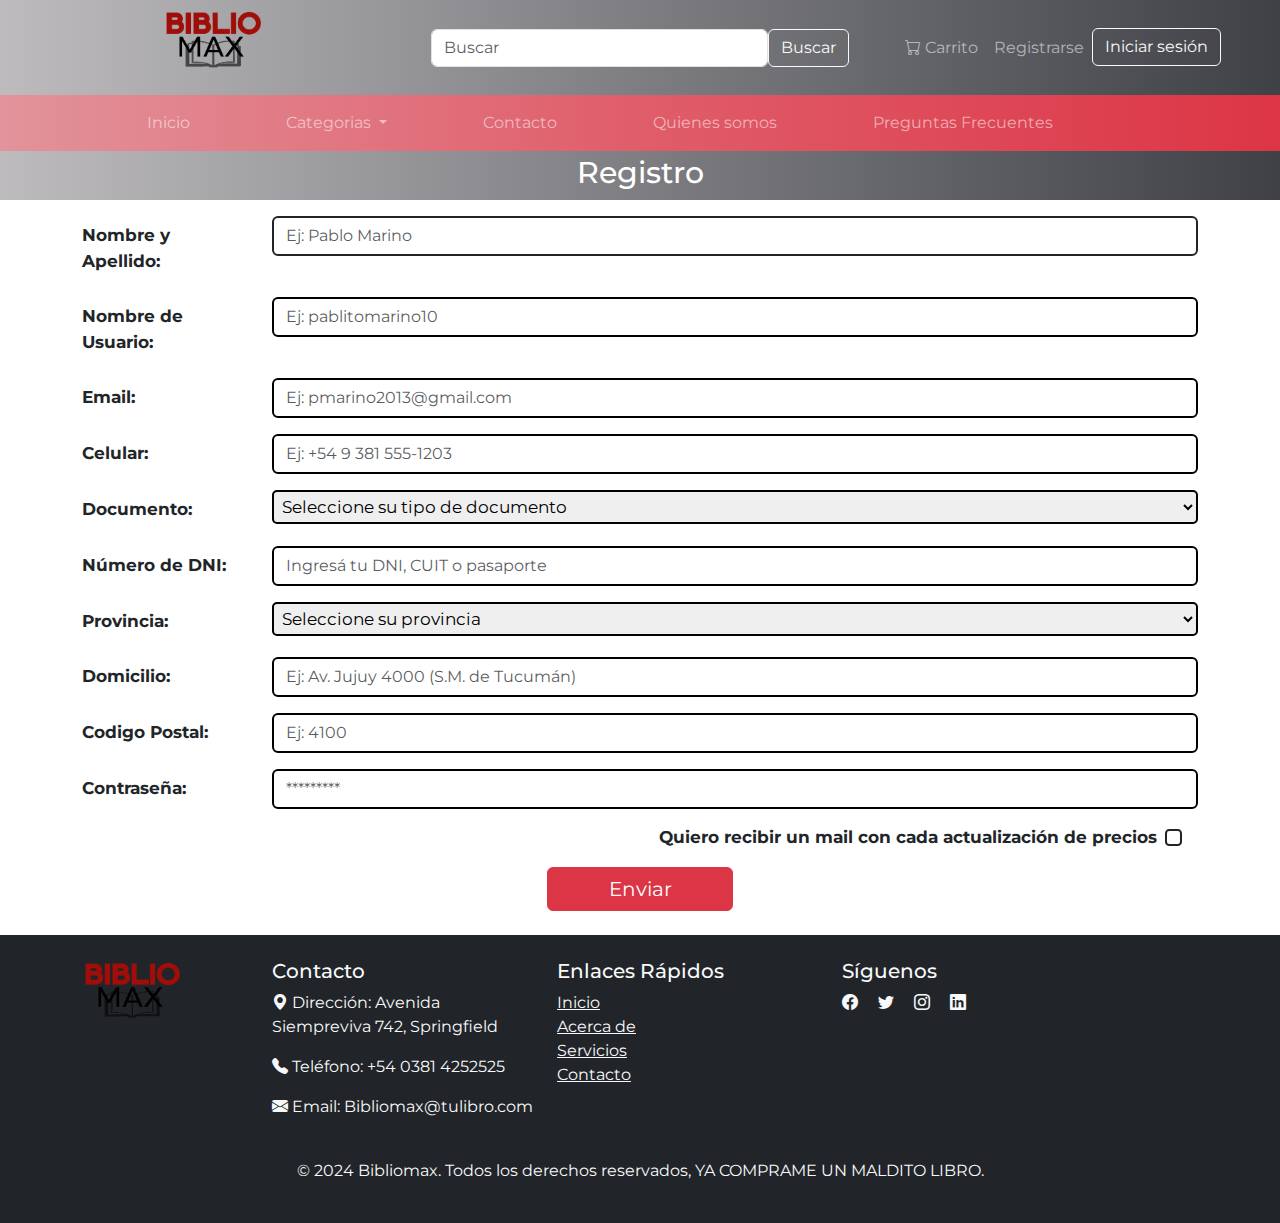
<file: Pages/registro.html>
<!DOCTYPE html>
<html lang="en">
<head>
    <meta charset="UTF-8">
    <meta name="viewport" content="width=device-width, initial-scale=1.0">
    <link href="https://cdn.jsdelivr.net/npm/bootstrap@5.3.3/dist/css/bootstrap.min.css" rel="stylesheet" integrity="sha384-QWTKZyjpPEjISv5WaRU9OFeRpok6YctnYmDr5pNlyT2bRjXh0JMhjY6hW+ALEwIH" crossorigin="anonymous">
    <title>Registro</title>
    <link rel="stylesheet" href="../Css/registro.css">
    <link rel="stylesheet" href="https://cdn.jsdelivr.net/npm/bootstrap-icons@1.11.3/font/bootstrap-icons.min.css">
    <link href="https://unpkg.com/aos@2.3.1/dist/aos.css" rel="stylesheet">
    <link rel="preconnect" href="https://fonts.googleapis.com">
    <link rel="preconnect" href="https://fonts.gstatic.com" crossorigin>
    <link href="https://fonts.googleapis.com/css2?family=Montserrat:ital,wght@0,100..900;1,100..900&family=Ubuntu:ital,wght@0,300;0,400;0,500;0,700;1,300;1,400;1,500;1,700&display=swap" rel="stylesheet">
</head>
<body>
    <header id="cabeza">
      <nav class="navbar navbar-expand-sm navbar-dark navbar-gradient navbar-personalizada1">
        <div class="container-fluid">
        <div class="col-md-4 text-center">
            <a class="navbar-brand" href="#">
            <img src="../Images/logobibliomax1.png" alt="Logo" width="100">
            </a>
        </div>
    
        
        <div class="col-md-4">
            <form class="d-flex mx-auto my-auto w-100">
            <input class="form-control" type="search" placeholder="Buscar" aria-label="Buscar">
            <button class="btn btn-outline-light" type="submit">Buscar</button>
            </form>
        </div>
        
        
        <div class="col-md-4">
            <ul class="navbar-nav">
            <li class="nav-item">
                <a class="nav-link" href="#">
                <i class="bi bi-cart"></i> Carrito
                </a>
            </li>
            <li class="nav-item">
                <a class="nav-link" href="#">Registrarse</a>
            </li>
            <li class="nav-item">
                <button class="btn btn-outline-light" type="button">Iniciar sesión</button>
            </li>
            </ul>
        </div>
        
        </div>
    </nav>
    

<!--Navbar 2-->
    <!--Remover navbar-gradient-->
    <nav class="navbar navbar-expand-sm navbar-dark bg-danger navbar-gradient2" style="margin-top: 95px;"> 
        <div class="container-fluid"> 
            <button class="navbar-toggler" type="button" data-bs-toggle="collapse" data-bs-target="#navbarSupportedContent" aria-controls="navbarSupportedContent" aria-expanded="false" aria-label="Toggle navigation">
                <span class="navbar-toggler-icon"></span>
            </button>
            <div class="collapse navbar-collapse" id="navbarSupportedContent">
                <ul class="navbar-nav m-auto">
                    <li><a class="nav-link" href="#">Inicio</a></li>
                    <div class="dropdown">
                        
                        <li class="nav-item dropdown">
                            <a class="nav-link dropdown-toggle" href="#" role="button" data-bs-toggle="dropdown" aria-expanded="false">
                        Categorias
                        </a>
                            <ul class="dropdown-menu bg-danger">
                                <li><a class="dropdown-item" href="#">Fantasia</a></li>
                                <li><hr class="dropdown-divider"></li>
                                <li><a class="dropdown-item" href="#">Ciencia Ficcion</a></li>
                                <li><hr class="dropdown-divider"></li>
                                <li><a class="dropdown-item" href="#">Romance</a></li>
                                <li><hr class="dropdown-divider"></li>
                                <li><a class="dropdown-item" href="#">Misterios & Trhillers</a></li>
                                <li><hr class="dropdown-divider"></li>
                                <li><a class="dropdown-item" href="#">Drama</a></li>
                            </ul>
                        </li>
                    </div>
                        <li class="nav-item"><a class="nav-link" href="../Pages/contacto.html">Contacto</a></li>
                        <li class="nav-item"><a class="nav-link" href="#">Quienes somos</a></li>
                        <li class="nav-item"><a class="nav-link" href="../Pages/contacto.html">Preguntas Frecuentes</a></li>
                </ul>
            </div>
        </div>
    </nav>
    </header>
    <main id="menu">
      <h1 class="registro text-center">Registro</h1>
        <section class="container mt-3 text-">
          <!-- formulario -->
            <form>
                <div class="row mb-3">
                  <label for="inputnombre" class="col-sm-2 col-form-label">Nombre y Apellido:</label>
                  <div class="col-sm-10">
                    <input type="text" class="form-control border-2 border-dark" id="inputnombre" placeholder="Ej: Pablo Marino" required>
                  </div>
                </div>
                <div class="row mb-3">
                  <label for="inputusuario" class="col-sm-2 col-form-label">Nombre de Usuario:</label>
                  <div class="col-sm-10">
                    <input type="text" class="form-control border-2 border-black" id="inputusuario" placeholder="Ej: pablitomarino10" required>
                  </div>
                </div>
                <div class="row mb-3">
                  <label for="inputEmail3" class="col-sm-2 col-form-label">Email:</label>
                  <div class="col-sm-10">
                    <input type="email" class="form-control border-2 border-black" id="inputEmail3" placeholder="Ej: pmarino2013@gmail.com" required>
                  </div>
                </div>
                <div class="row mb-3">
                  <label for="inputcel" class="col-sm-2 col-form-label">Celular:</label>
                  <div class="col-sm-10">
                    <input type="tel" class="form-control border-2 border-black" id="inputcel" placeholder="Ej: +54 9 381 555-1203" required>
                  </div>
                </div>
                <div class="row mb-3">
                  <label for="selectdni" class="col-sm-2 col-form-label">Documento:</label>
                  <div class="col-sm-10">
                    <select class="col-sm-12 p-1 border-2 border-black" name="selectdni" id="selectdni" required>
                        <option value="">Seleccione su tipo de documento</option>
                        <option value="dni">DNI</option>
                        <option value="cuit">Cuit</option>
                        <option value="cuil">Cuil</option>
                        <option value="ci">Ci</option>
                        <option value="le">Le</option>
                        <option value="lc">Lc</option>
                        <option value="pasaporte">Pasaporte</option>
                        <option value="otro">Otro</option>
                    </select>
                  </div>
                </div>
                <div class="row mb-3">
                  <label for="inputdni" class="col-sm-2 col-form-label">Número de DNI:</label>
                  <div class="col-sm-10">
                    <input type="number" class="form-control border-2 border-black" id="inputdni" placeholder="Ingresá tu DNI, CUIT o pasaporte" required>
                  </div>
                </div>
                <div class="row mb-3">
                  <label for="selectprov" class="col-sm-2 col-form-label">Provincia:</label>
                  <div class="col-sm-10">
                    <select class="col-sm-12 p-1 border-2 border-black" name="selectprov" id="selectprov" required>
                        <option value="">Seleccione su provincia</option>
                        <option value="bsas">Buenos Aires</option>
                        <option value="catamarca">Catamarca</option>
                        <option value="chaco">Chaco</option>
                        <option value="chubut">Chubut</option>
                        <option value="cordoba">Córdoba</option>
                        <option value="corrientes">Corrientes</option>
                        <option value="entrerios">Entre Ríos</option>
                        <option value="formosa">Formosa</option>
                        <option value="jujuy">Jujuy</option>
                        <option value="lapampa">La Pampa</option>
                        <option value="larioja">La Rioja</option>
                        <option value="mendoza">Mendoza</option>
                        <option value="misiones">Misiones</option>
                        <option value="neuquen">Neuquén</option>
                        <option value="rionegro">Río Negro</option>
                        <option value="salta">Salta</option>
                        <option value="sanjuan">San Juan</option>
                        <option value="sanluis">San Luis</option>
                        <option value="santacruz">Santa Cruz</option>
                        <option value="santafe">Santa Fe</option>
                        <option value="santiago">Santiago del Estero</option>
                        <option value="tierradelfuego">Tierra del Fuego</option>
                        <option value="tucuman">Tucumán</option>
                    </select>
                  </div>
                </div>
                <div class="row mb-3">
                  <label for="inputdomic" class="col-sm-2 col-form-label">Domicilio:</label>
                  <div class="col-sm-10">
                    <input type="text" class="form-control border-2 border-black" id="inputdomic" placeholder="Ej: Av. Jujuy 4000 (S.M. de Tucumán)" required>
                  </div>
                </div>
                <div class="row mb-3">
                  <label for="inputcodp" class="col-sm-2 col-form-label">Codigo Postal:</label>
                  <div class="col-sm-10">
                    <input type="number" class="form-control border-2 border-black" id="inputcodp" placeholder="Ej: 4100" required>
                  </div>
                </div>
                <div class="row mb-3">
                  <label for="inputPassword3" class="col-sm-2 col-form-label">Contraseña:</label>
                  <div class="col-sm-10">
                    <input type="password" class="form-control border-2 border-black" id="inputPassword3" minlength="8" placeholder="*********" required>
                  </div>
                </div>
                <div class="m-3 form-check form-check-reverse">
                  <input class="form-check-input border-2 border-dark" type="checkbox" value="" id="reverseCheck1">
                  <label class="form-check-label" for="reverseCheck1">
                    Quiero recibir un mail con cada actualización de precios
                  </label>
                </div>
                <div class="boton d-flex justify-content-center mb-sm-4">
                    <button type="submit" class="btn col-sm-2 fs-5 btn-danger">Enviar</button>
                </div>
              </form>
        </section>
    </main>
    <footer class="footer bg-dark text-light py-4 mt-4">
      <div class="container">
          <div class="row">
              <div class="col-md-2">
                  <img src="../Images/logobibliomax1.png" alt="Logo" width="100" class="mb-3">
              </div>
          
              <!-- Sección Información de Contacto -->
              <div class="col-md-3">
                  <h5>Contacto</h5>
                  <p><i class="bi bi-geo-alt-fill"></i> Dirección: Avenida Siempreviva 742, Springfield</p>
                  <p><i class="bi bi-telephone-fill"></i> Teléfono: +54 0381 4252525</p>
                  <p><i class="bi bi-envelope-fill"></i> Email: Bibliomax@tulibro.com</p>
              </div>
  
              <!-- Sección Enlaces Rápidos -->
              <div class="col-md-3">
                  <h5>Enlaces Rápidos</h5>
                  <ul class="list-unstyled">
                      <li><a href="#" class="text-light">Inicio</a></li>
                      <li><a href="#" class="text-light">Acerca de</a></li>
                      <li><a href="#" class="text-light">Servicios</a></li>
                      <li><a href="#" class="text-light">Contacto</a></li>
                  </ul>
              </div>
  
              <!-- Sección Redes Sociales -->
              <div class="col-md-3">
                  <h5>Síguenos</h5>
                  <a href="#" class="text-light me-3"><i class="bi bi-facebook"></i></a>
                  <a href="#" class="text-light me-3"><i class="bi bi-twitter"></i></a>
                  <a href="#" class="text-light me-3"><i class="bi bi-instagram"></i></a>
                  <a href="#" class="text-light"><i class="bi bi-linkedin"></i></a>
              </div>
          </div>
  
          <div class="text-center mt-4">
              <p>&copy; 2024 Bibliomax. Todos los derechos reservados, YA COMPRAME UN MALDITO LIBRO.</p>
          </div>
      </div>
  </footer>





<script src="https://cdn.jsdelivr.net/npm/@popperjs/core@2.11.8/dist/umd/popper.min.js" integrity="sha384-I7E8VVD/ismYTF4hNIPjVp/Zjvgyol6VFvRkX/vR+Vc4jQkC+hVqc2pM8ODewa9r" crossorigin="anonymous"></script>
<script src="https://cdn.jsdelivr.net/npm/bootstrap@5.3.3/dist/js/bootstrap.min.js" integrity="sha384-0pUGZvbkm6XF6gxjEnlmuGrJXVbNuzT9qBBavbLwCsOGabYfZo0T0to5eqruptLy" crossorigin="anonymous"></script>
<script>
  AOS.init();
</script>
</body>
</html>
</file>
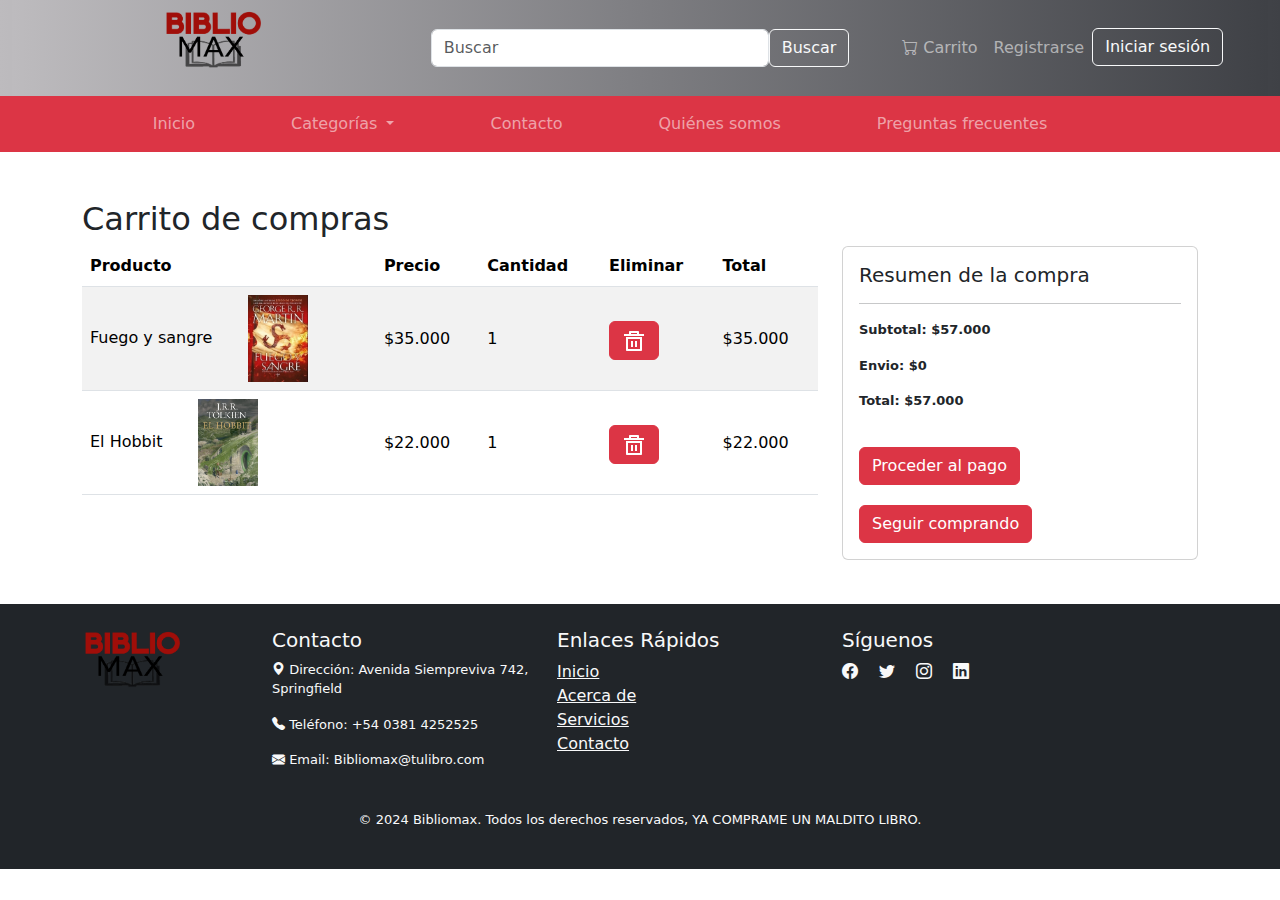
<file: proyecto/pages/carrito.html>
<!DOCTYPE html>
<html lang="en">
<head>
    <meta charset="UTF-8">
    <meta name="viewport" content="width=device-width, initial-scale=1.0">
    <link rel="stylesheet" href="../css/style.css">
    <link rel="stylesheet" href="https://cdn.jsdelivr.net/npm/bootstrap-icons@1.11.3/font/bootstrap-icons.min.css">
    <link href="https://unpkg.com/aos@2.3.1/dist/aos.css" rel="stylesheet">
    <title>carrito</title>
    <link href="https://cdn.jsdelivr.net/npm/bootstrap@5.3.3/dist/css/bootstrap.min.css" rel="stylesheet" integrity="sha384-QWTKZyjpPEjISv5WaRU9OFeRpok6YctnYmDr5pNlyT2bRjXh0JMhjY6hW+ALEwIH" crossorigin="anonymous">
</head>
<body>


    <!--Navbar-->
    <div class="container-fluid navbar-gradient ">
        <nav class="navbar navbar-expand-sm navbar-dark navbar-gradient">
            
            <div class="col-md-4 text-center">
                <a class="navbar-brand" href="#">
                <img src="../assets/imagenes/logobibliomax1.png" alt="Logo" width="100">
                </a>
            </div>
            <div class="col-md-4">
                <form class="d-flex mx-auto my-auto w-100">
                <input class="form-control" type="search" placeholder="Buscar" aria-label="Buscar">
                <button class="btn btn-outline-light" type="submit">Buscar</button>
                </form>
            </div>
            <div class="col-md-4 d-flex justify-content-center">
                <ul class="navbar-nav">
                <li class="nav-item">
                    <a class="nav-link" href="#">
                    <i class="bi bi-cart"></i> Carrito
                    </a>
                </li>
                <li class="nav-item">
                    <a class="nav-link" href="#">Registrarse</a>
                </li>
                <li class="nav-item">
                    <button class="btn btn-outline-light" type="button">Iniciar sesión</button>
                </li>
                </ul>
            </div>
            </div>
        </nav>
        <nav class="navbar navbar-expand-xl navbar-dark navbar-segunda-fila">
            <div class="container">
                <button class="navbar-toggler" type="button" data-bs-toggle="collapse" data-bs-target="#navbarSupportedContent" aria-controls="navbarSupportedContent" aria-expanded="false" aria-label="Toggle navigation">
                    <span class="navbar-toggler-icon"></span>
                </button>
                <div class="collapse navbar-collapse" id="navbarSupportedContent">
                    <ul class="navbar-nav m-auto">
                        <li class="nav-item">
                            <a class="nav-link" aria-current="page" href="#">Inicio</a>
                        </li>
                        <li class="nav-item dropdown">
                            <a class="nav-link dropdown-toggle" href="#" id="navbarDropdown" role="button" data-bs-toggle="dropdown" aria-expanded="false">
                                Categorías
                            </a>
                            <ul class="dropdown-menu bg-danger" aria-labelledby="navbarDropdown">
                                <li><a class="dropdown-item" href="#">Fantasia</a></li>
                                <li><hr class="dropdown-divider"></li>
                                <li><a class="dropdown-item" href="#">Ciencia Ficcion</a></li>
                                <li><hr class="dropdown-divider"></li>
                                <li><a class="dropdown-item" href="#">Romance</a></li>
                                <li><hr class="dropdown-divider"></li>
                                <li><a class="dropdown-item" href="#">Misterios & Trhillers</a></li>
                                <li><hr class="dropdown-divider"></li>
                                <li><a class="dropdown-item" href="#">Drama</a></li>
                            </ul>
                        </li>
                        <li class="nav-item">
                            <a class="nav-link" href="#">Contacto</a>
                        </li>
                        <li class="nav-item">
                            <a class="nav-link" href="#">Quiénes somos</a>
                        </li>
                        <li class="nav-item">
                            <a class="nav-link" href="#">Preguntas frecuentes</a>
                        </li>
                    </ul>
                </div>
            </div>
        </nav>
    </div>
    </div>     
    </div>


    <!--maquetado de carrito-->
    <main>
  <div class="container">
    <div class="row">
        <div class="col-md-12 mt-5">
            <h2>Carrito de compras</h2>
        </div>
    </div>
    <div class="row">
        <div class="col-md-8">
           <div class="table-responsive">
            <table class="table table-striped">
                <thead>
                    <tr>
                        <th>Producto</th>
                        <th>Precio</th>
                        <th>Cantidad</th>
                        <th>Eliminar</th>
                        <th>Total</th>
                    </tr>
                </thead>
                <tbody>
                    <tr>
                        <td>Fuego y sangre <img src="../assets/imagenes/cienciaficcion1.webp" class="fuego img-fluid" alt=""></td>
                        <td>$35.000</td>
                        <td>1</td>
                        <td><button class="btn btn-danger mb-3"><img src="../assets/imagenes/delete-bin-5-line.png" alt=""></button></td>
                        <td>$35.000</td>
                    </tr>
                    <tr>
                        <td>El Hobbit <img src="../assets/imagenes/elhobbit.webp" class="asonada img-fluid" alt=""></td>
                        <td>$22.000</td>
                        <td>1</td>
                        <td><button class="btn btn-danger mb-3"><img src="../assets/imagenes/delete-bin-5-line.png" alt=""></button></td>
                        <td>$22.000</td>
                    </tr>
                </tbody>
            </table>
        </div>
                
            
        </div>
        <div class="col-md-4 col-sm-12 col-xs-12">
            <div class="card">
                <div class="card-body">
                    <h5>Resumen de la compra</h5>
                    <hr>
                    <p><strong>Subtotal: $57.000</strong></p>
                    <p><strong>Envio: $0</strong></p>
                    <p><strong>Total: $57.000</strong></p>
                    <button class="btn btn-danger">Proceder al pago</button>
                    <button class="btn btn-danger">Seguir comprando</button>
                </div>
            </div>
        </div>
    </div>
   </div>      

     
  
       
</main>


 <!--Footer-->
 <footer class="bg-dark text-light py-4 mt-4">
    <div class="container">
        <div class="row">
            <div class="col-md-2">
                <img src="../assets/imagenes/logobibliomax1.png" alt="Logo" width="100" class="mb-3">
            </div>
        
            <!-- Sección Información de Contacto -->
            <div class="col-md-3">
                <h5>Contacto</h5>
                <p><i class="bi bi-geo-alt-fill"></i> Dirección: Avenida Siempreviva 742, Springfield</p>
                <p><i class="bi bi-telephone-fill"></i> Teléfono: +54 0381 4252525</p>
                <p><i class="bi bi-envelope-fill"></i> Email: Bibliomax@tulibro.com</p>
            </div>

            <!-- Sección Enlaces Rápidos -->
            <div class="col-md-3">
                <h5>Enlaces Rápidos</h5>
                <ul class="list-unstyled">
                    <li><a href="#" class="text-light">Inicio</a></li>
                    <li><a href="#" class="text-light">Acerca de</a></li>
                    <li><a href="#" class="text-light">Servicios</a></li>
                    <li><a href="#" class="text-light">Contacto</a></li>
                </ul>
            </div>

            <!-- Sección Redes Sociales -->
            <div class="col-md-3">
                <h5>Síguenos</h5>
                <a href="#" class="text-light me-3"><i class="bi bi-facebook"></i></a>
                <a href="#" class="text-light me-3"><i class="bi bi-twitter"></i></a>
                <a href="#" class="text-light me-3"><i class="bi bi-instagram"></i></a>
                <a href="#" class="text-light"><i class="bi bi-linkedin"></i></a>
            </div>
        </div>

        <div class="text-center mt-4">
            <p>&copy; 2024 Bibliomax. Todos los derechos reservados, YA COMPRAME UN MALDITO LIBRO.</p>
        </div>
    </div>
</footer>


<script src="https://cdn.jsdelivr.net/npm/bootstrap@5.3.3/dist/js/bootstrap.bundle.min.js" integrity="sha384-YvpcrYf0tY3lHB60NNkmXc5s9fDVZLESaAA55NDzOxhy9GkcIdslK1eN7N6jIeHz" crossorigin="anonymous"></script> 
<script src="https://unpkg.com/aos@2.3.1/dist/aos.js"></script>
<script>
    AOS.init();
</script>
















</body>
</html>
</file>
<file: PAGINA DE CATEGORIAS/css/style.css>
* {
    padding: 0;
    margin: 0;
    box-sizing: border-box;
}
body {
    font-family: "Montserrat", sans-serif !important;
}
/* NAVBAR */
.navbar-nav.m-auto li{
    margin-right: 80px;
}
.dropdown-item {
    color: rgb(228, 134, 134) !important;
} 
.navbar-gradient{
    background: linear-gradient(to right, #bdbbbe, #3f4146);
}
.navbar-segunda-fila{
    background-color: #dc3545;
    width: 100%; 
    padding: 10px; 
    margin: 0; 
}

.navbar-segunda-fila .navbar-collapse {
    margin: 0; 
    padding: 0; 
}
.navbar-nav{
    display: flex;   
    justify-content: center;
}
.navbar-gradient{
    background: linear-gradient(to right, #bdbbbe, #3f4146);
}

.navbar-gradient2{
    background: linear-gradient(to right, #e2939b, #e05d6a, #dc3545);
}

/* para que se quede fijo */
header {
    position: fixed;
    width: 100%;
    z-index: 9;
    transition: all 0.5s ease;
}
.scroll {
    height: 100px;
}

/* FILTRAR POR */
section {
    background: linear-gradient(to right, #BDBBBE, #3F4146);
    height: 80px;
}

/* CATEGORIAS */
.card-img-top {
    padding: 25px;
}


.card {
    overflow: hidden;
    background: linear-gradient(to right, #e2939b, #e05d6a, #dc3545);
}

.card-img-top {
    transition: transform 0.5s ease; /* Suaviza la transición */
  }

.card-img-top:hover {
    transform: scale(1.1); /* Aumenta el tamaño de la imagen al pasar el mouse */
  }
</file>
<file: css/style.css>
body {
    margin: 0;
    padding: 0;
    box-sizing: border-box;
}
header{
    position: fixed;
    width: 100%;
    z-index: 9;
}
.scoll{
    height: 100px;
}
.navbar-nav.m-auto li{
    margin-right: 80px;
}
.dropdown-item {
    color: rgb(228, 134, 134) !important;
} 
.navbar-gradient{
    background: linear-gradient(to right, #bdbbbe, #3f4146);
}
.navbar-segunda-fila{
    background-color: #dc3545;
    width: 100%; 
    padding: 10px; 
    margin: 0; 
}

.navbar-segunda-fila .navbar-collapse {
    margin: 0; 
    padding: 0; 
}
.navbar-nav{
    display: flex;   
    justify-content: center;
}
.navbar-gradient{
    background: linear-gradient(to right, #bdbbbe, #3f4146);
}

.navbar-gradient2{
    background: linear-gradient(to right, #e2939b, #e05d6a, #dc3545);
}

/* Imagen hero */
.banner{
    background-image: url(/image/fondo.jpg);
    background-repeat: no-repeat;
    background-size: cover;
    width: 100%;
    height: 80vh;
}
.banner h2{
    color: #ffffff;
}
.title{
    font-size: 100px;
    font-weight: 700;
    color: #ffffff;
    border: #000000;
}
/* Carrusel de dtos */
.carousel-img{
    height: 700px;
}
/* Titulos */
.titulo{

    background: linear-gradient(to right, #bdbbbe, #3f4146);
}
/* Carrusel de libros */
.card-wrapper {
    display: flex;
    flex-wrap: wrap;
    justify-content: center;
    padding: 20px;
}
.card {
    margin: 1rem;
    width: 75%;
    /* background: #dc3545; */
    background: linear-gradient(to right, #e2939b, #e05d6a, #dc3545);
}
@media (min-width: 576px) {
    .card {
      width: calc(100% / 1); /* Pantalla pequeña-mediana */
    }
}

@media (min-width: 768px) {
    .card {
      width: calc(100% / 4); /* Pantalla mediana */
    }
}

@media (min-width: 992px) {
    .card {
      width: calc(100% / 6); /* Pantalla grande */
    }
}
.image-wrapper img {
    width: 100%;
    height: auto;
}
.card img {
    padding: 5px;
    width:100%;
    height: 450px;
    border-top-left-radius: 10px;
    border-top-right-radius: 10px;
}
.card-body {
    display: flexbox;
    padding: -10px;
    text-align: center;
}
.card-title-libro, .card-text{
    font-size: small;
    margin-top:20px;
    color: #ffffff;
}
.card-text {
    font-size: 16px;
}
.button{
    margin: 0;
}
.carousel-control-prev-icon, .carousel-control-next-icon {
    filter: invert(0);
    background-color: #a0d1c6;
    border-color: #000000;
}
.titulo {
    margin-top: 15px;
    text-align: center;
    background-color: #ffffff;
    padding: 10px;
    color: white; 
    border-radius: 5px; 
}
/* footer */
footer {
    width: 100%;
}
</file>
<file: Css/contacto.css>
*{
    padding: 0;
    margin: 0;
    box-sizing: border-box;
    font-family: "Montserrat", sans-serif;
    font-optical-sizing: auto;
    font-style: normal;
}

.navbar{
    position: fixed;
    z-index: 1;
    width: 100%;
}
.navbar-nav{
    display: flex;
    /* justify-content: flex-end; */
    justify-content: center;
}
.navbar-gradient{
    background: linear-gradient(to right, #bdbbbe, #3f4146);
}

.navbar-gradient2{
    background: linear-gradient(to right, #e2939b, #e05d6a, #dc3545);
}
/* Navbar 2 */
.navbar-nav.m-auto li{
    margin-right: 80px;
}
.dropdown-item {
    color: white !important;
} 
.dropdown-item:hover, .dropdown-item:focus{
        background-color: #d8828b;
}

main{
    padding-top: 150px;
}

.ubicacion, .fotobarrio, .consulta, .preguntas{
    color: white;
    height: 50px;
    background: linear-gradient(to right, #BDBBBE, #3F4146);
    font-size: 30px;
    text-align: center;
    padding-top: 5px;
}

.mapa{
    border-radius: 10px;
    border: 15px solid black;
}

.img-barrio{
    border-radius: 10px;
    border: 15px solid black;
}

.fotobarrio{
    width: 100%;
}

.btn-check{
    color: white;
}

.col-sm-12{
    border-radius: 5px;
}

footer{
    width: 100%;
}

/* resposive para celular */

@media all and (max-width:756px){


    .navbar{
        height: 100px;
    }
    .img-barrio{
        width: 400px;
        height: 250px;
    }
    .mapa{
        width: 400px;
        height: 250px;
    }

}

/* responsive para tablet */

@media all and (min-width:756px) and (max-width:991px){
    #menu{
        padding: 200px 20px 0px 20px;
    }
    .fotobarrio{
        font-size: 25px;
    }
}
</file>
<file: Css/registro.css>
*{
    padding: 0;
    margin: 0;
    box-sizing: border-box;
    font-family: "Montserrat", sans-serif;
    font-optical-sizing: auto;
    font-style: normal;
      
}

.navbar{
    position: fixed;
    z-index: 1;
    width: 100%;
}
.navbar-nav{
    display: flex;
    /* justify-content: flex-end; */
    justify-content: center;
}
.navbar-gradient{
    background: linear-gradient(to right, #bdbbbe, #3f4146);
}

.navbar-gradient2{
    background: linear-gradient(to right, #e2939b, #e05d6a, #dc3545);
}
/* Navbar 2 */
.navbar-nav.m-auto li{
    margin-right: 80px;
}
.dropdown-item {
    color: white !important;
} 
.dropdown-item:hover, .dropdown-item:focus{
        background-color: #d8828b;
}

main{
    padding-top: 150px;
    font-size: 17px;
    font-weight: bold;
}

.registro{
    padding-top: 5px;
    color: white;
    height: 50px;
    background: linear-gradient(to right, #BDBBBE, #3F4146);
    font-size: 30px;
}

.col-sm-12{
    border-radius: 5px;
}

footer{
    width: 100%;
}

/* resposive para celular */

@media all and (max-width:756px){
    #menu{
        padding: 300px 0px 0px 0px
    }
    .footer{
        padding-bottom: 500px;
    }
    
}

/* responsive para tablet */

@media all and (min-width:756px) and (max-width:991px){
    #menu{
        padding: 200px 20px 0px 20px;
    }
}
</file>
<file: proyecto/css/style.css>
.detalle {
    margin-top: 40px;
}
.detalle img {
    width: 80%;
    height: auto;
    border-radius: 10px;
}

.detalle h2 {
    font-weight: bold;
    margin-top: 10px;
}
.detalle p {
    margin-bottom: 20px;
}
.detalle .btn {
    margin-right: 10px;
}

.card {
    margin-bottom: 20px;
}

.card-body {
    padding: 20px;
}

.form-group {
    margin-bottom: 20px;
}

.table {
    margin-bottom: 20px;
}

.table th, .table td {
    vertical-align: middle;
}

.btn-danger {
    margin-top: 20px;
}

.fuego, .asonada {
    width: 60px;
    height: 70px;
    margin-left: 30px;
}

p {
    font-size: 13px;
}


/* fer*/

body {
    margin: 0;
    padding: 0;
    box-sizing: border-box;
    
}

.navbar-nav.m-auto li{
    margin-right: 80px;
}
.dropdown-item {
    color: rgb(228, 134, 134) !important;
} 
.navbar-gradient{
    background: linear-gradient(to right, #bdbbbe, #3f4146);
}
.navbar-segunda-fila{
    background-color: #dc3545;
    width: 100%; 
    padding: 10px; 
    margin: 0; 
}

.navbar-segunda-fila .navbar-collapse {
    margin: 0; 
    padding: 0; 
}
.navbar-nav{
    display: flex;   
    justify-content: center;
}
.navbar-gradient{
    background: linear-gradient(to right, #bdbbbe, #3f4146);
}

.navbar-gradient2{
    background: linear-gradient(to right, #e2939b, #e05d6a, #dc3545);}
</file>
